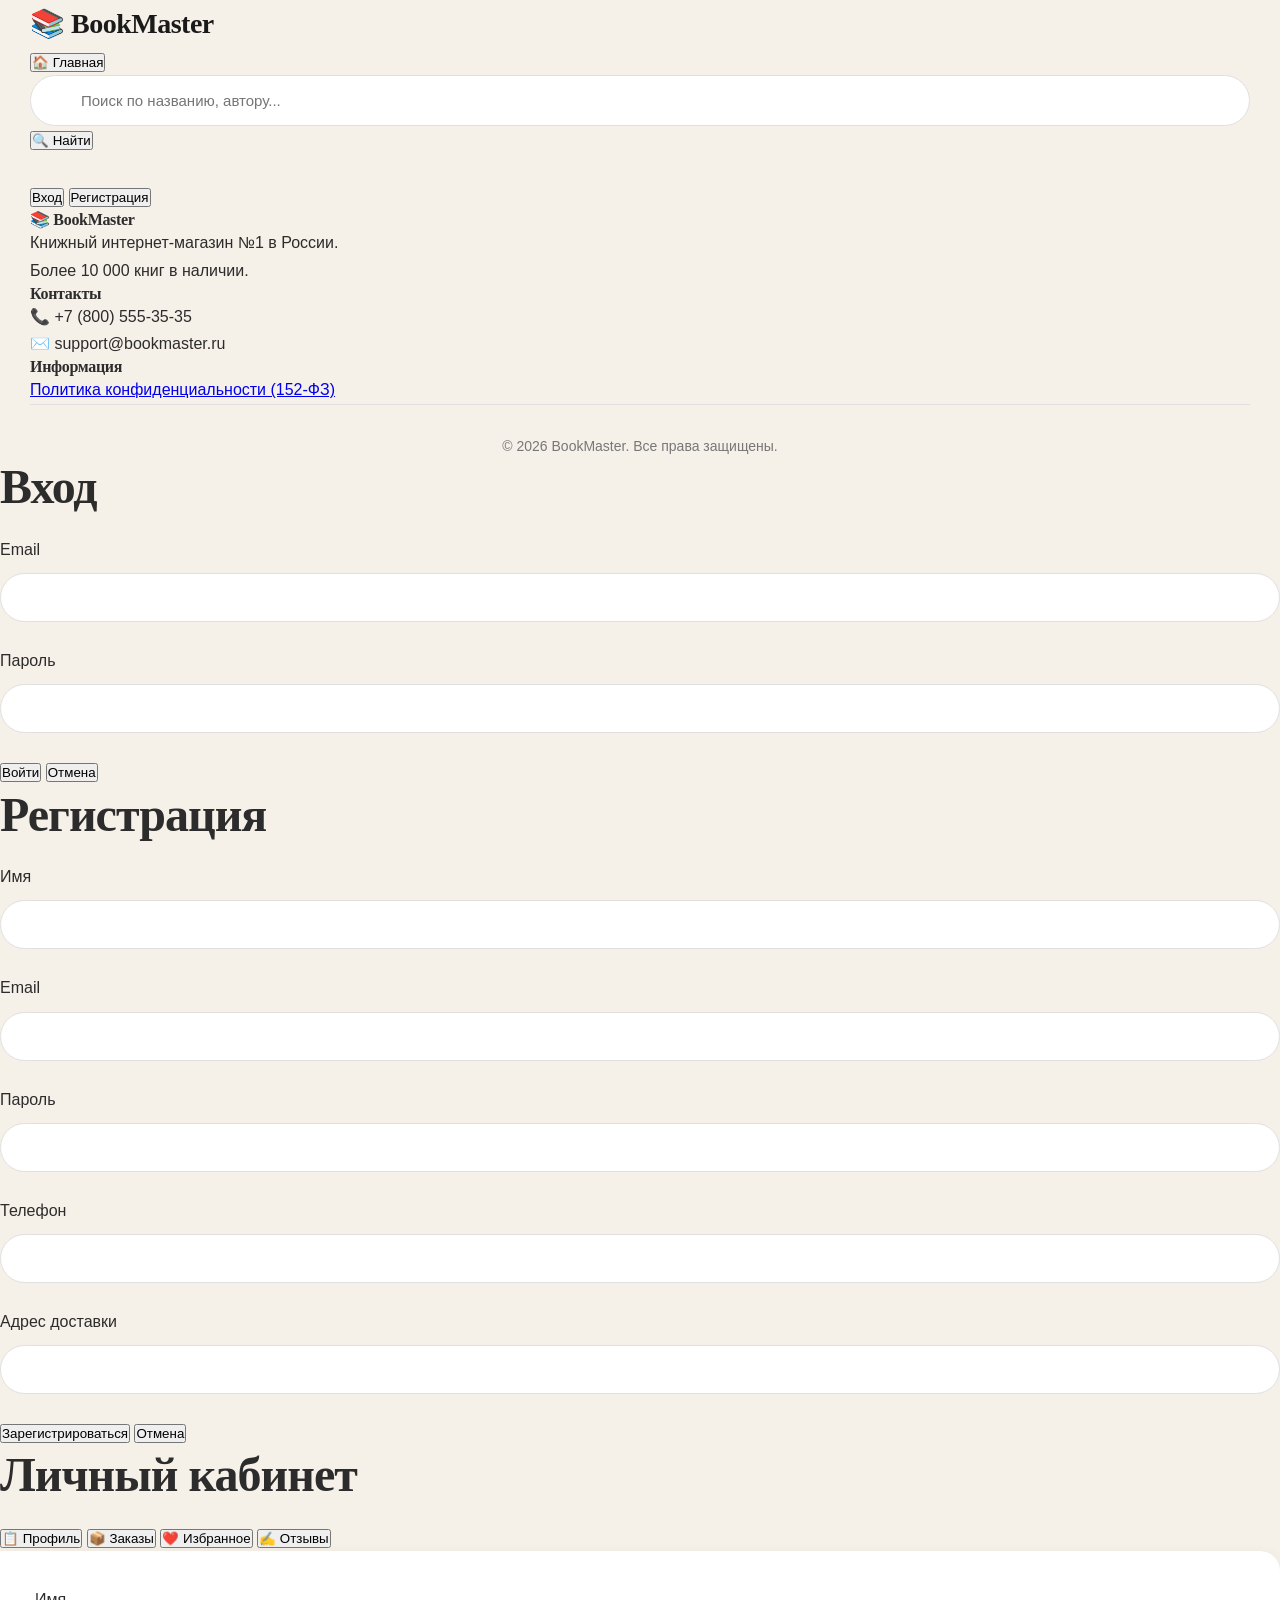
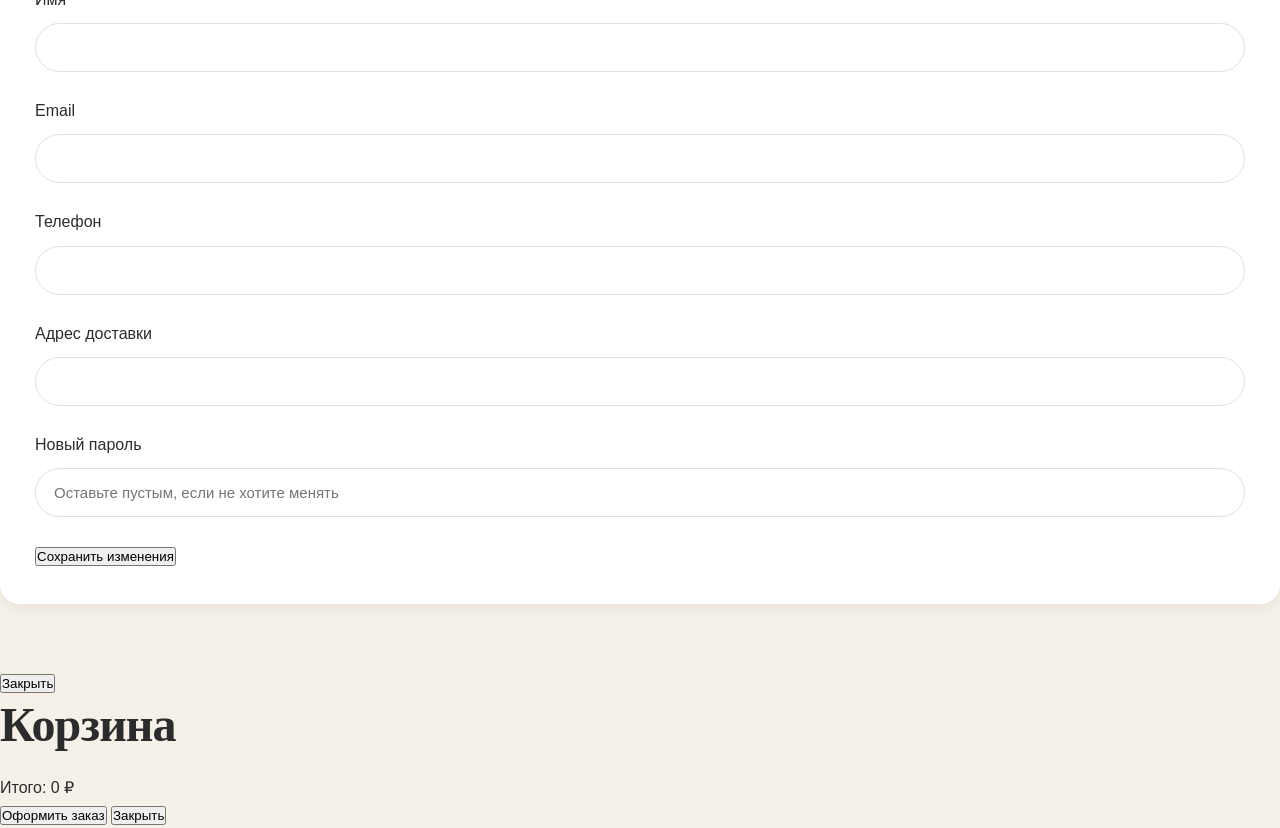
<file: Книжный сайт.html>
<!DOCTYPE html>
<html lang="ru">
<head>
    <meta charset="UTF-8">
    <meta name="viewport" content="width=device-width, initial-scale=1.0, user-scalable=yes">
    <title>BookMaster — Книжный интернет-магазин</title>
    <link rel="stylesheet" href="style.css">
</head>
<body>
<header>
    <div class="container header-flex">
        <div class="logo" onclick="showMainPage()">📚 BookMaster</div>
        <div class="nav-links">
            <button class="nav-btn" onclick="showMainPage()">🏠 Главная</button>
        </div>
        <div class="search-bar">
            <input type="text" id="searchInput" placeholder="Поиск по названию, автору...">
            <button id="searchBtn">🔍 Найти</button>
        </div>
        <div class="user-controls">
            <div id="authButtons">
                <button class="login-btn" onclick="openLoginModal()">Вход</button>
                <button class="register-btn" onclick="openRegisterModal()">Регистрация</button>
            </div>
            <div id="userPanel" style="display:none;">
                <button class="profile-btn" onclick="openProfileModal()">👤 <span id="userNameDisplay"></span></button>
                <button class="cart-icon" id="openCartBtn">🛒 <span id="cartCount">0</span></button>
                <button onclick="logout()" style="background:#888;">🚪</button>
            </div>
        </div>
    </div>
</header>

<main id="mainContent"></main>

<footer>
    <div class="container">
        <div class="footer-grid">
            <div class="footer-col">
                <h4>📚 BookMaster</h4>
                <p>Книжный интернет-магазин №1 в России.<br>Более 10 000 книг в наличии.</p>
            </div>
            <div class="footer-col">
                <h4>Контакты</h4>
                <p>📞 +7 (800) 555-35-35</p>
                <p>✉️ support@bookmaster.ru</p>
            </div>
            <div class="footer-col">
                <h4>Информация</h4>
                <p><a href="#">Политика конфиденциальности (152-ФЗ)</a></p>
            </div>
        </div>
        <div class="footer-bottom">
            <p>© 2026 BookMaster. Все права защищены.</p>
        </div>
    </div>
</footer>

<div id="loginModal" class="modal">
    <div class="modal-content">
        <h2>Вход</h2>
        <div class="form-group"><label>Email</label><input type="email" id="loginEmail"></div>
        <div class="form-group"><label>Пароль</label><input type="password" id="loginPassword"></div>
        <button onclick="login()">Войти</button>
        <button onclick="closeModal('loginModal')">Отмена</button>
    </div>
</div>

<div id="registerModal" class="modal">
    <div class="modal-content">
        <h2>Регистрация</h2>
        <div class="form-group"><label>Имя</label><input type="text" id="regName"></div>
        <div class="form-group"><label>Email</label><input type="email" id="regEmail"></div>
        <div class="form-group"><label>Пароль</label><input type="password" id="regPassword"></div>
        <div class="form-group"><label>Телефон</label><input type="tel" id="regPhone"></div>
        <div class="form-group"><label>Адрес доставки</label><input type="text" id="regAddress"></div>
        <button onclick="register()">Зарегистрироваться</button>
        <button onclick="closeModal('registerModal')">Отмена</button>
    </div>
</div>

<div id="profileModal" class="modal">
    <div class="modal-content">
        <h2>Личный кабинет</h2>
        <div class="profile-tabs">
            <button class="tab-btn active" onclick="showTab('profile')">📋 Профиль</button>
            <button class="tab-btn" onclick="showTab('orders')">📦 Заказы</button>
            <button class="tab-btn" onclick="showTab('favorites')">❤️ Избранное</button>
            <button class="tab-btn" onclick="showTab('reviews')">✍️ Отзывы</button>
        </div>
        
        <div id="profileTab" class="tab-content active">
            <div class="form-group"><label>Имя</label><input type="text" id="profileName"></div>
            <div class="form-group"><label>Email</label><input type="email" id="profileEmail"></div>
            <div class="form-group"><label>Телефон</label><input type="tel" id="profilePhone"></div>
            <div class="form-group"><label>Адрес доставки</label><input type="text" id="profileAddress"></div>
            <div class="form-group"><label>Новый пароль</label><input type="password" id="profilePassword" placeholder="Оставьте пустым, если не хотите менять"></div>
            <button onclick="saveProfile()">Сохранить изменения</button>
        </div>
        
        <div id="ordersTab" class="tab-content">
            <div id="ordersList">Загрузка...</div>
        </div>
        
        <div id="favoritesTab" class="tab-content">
            <div id="favoritesList" class="favorites-grid"></div>
        </div>
        
        <div id="reviewsTab" class="tab-content">
            <div id="reviewsList"></div>
        </div>
        
        <button onclick="closeModal('profileModal')" style="margin-top:20px;">Закрыть</button>
    </div>
</div>

<div id="cartModal" class="modal">
    <div class="modal-content">
        <h2>Корзина</h2>
        <div id="cartItemsList"></div>
        <div class="cart-total" id="cartTotalAmount">Итого: 0 ₽</div>
        <button id="checkoutBtn">Оформить заказ</button>
        <button onclick="closeModal('cartModal')">Закрыть</button>
    </div>
</div>

<script src="script.js"></script>
</body>
</html>
</file>
<file: style.css>
* {
    margin: 0;
    padding: 0;
    box-sizing: border-box;
}

:root {
    --primary: #1e5945;
    --primary-light: #2a7a5e;
    --primary-dark: #154030;
    --secondary: #2c2c2c;
    --accent: #c4a77d;
    --light: #faf9f7;
    --dark: #1a1a1a;
    --gray: #777777;
    --gray-light: #e8e8e8;
    --border: #e0e0e0;
    --shadow-sm: 0 2px 10px rgba(0, 0, 0, 0.03);
    --shadow: 0 10px 30px rgba(0, 0, 0, 0.05);
    --shadow-lg: 0 20px 50px rgba(0, 0, 0, 0.08);
    --radius-sm: 12px;
    --radius: 20px;
    --radius-lg: 30px;
    --radius-xl: 40px;
}

body {
    font-family: 'Raleway', sans-serif;
    line-height: 1.7;
    color: var(--secondary);
    background: #f5f0e8;
    min-height: 100vh;
    display: flex;
    flex-direction: column;
    font-weight: 400;
}

h1, h2, h3, h4 {
    font-family: 'Cormorant Garamond', serif;
    font-weight: 600;
    letter-spacing: -0.02em;
    line-height: 1.2;
}

h1 {
    font-size: 72px;
    font-weight: 700;
}

h2 {
    font-size: 48px;
    margin-bottom: 20px;
}

h3 {
    font-size: 24px;
    font-weight: 600;
}

.container {
    max-width: 1280px;
    margin: 0 auto;
    padding: 0 30px;
}

/* Шапка */
.header {
    background: rgba(255, 255, 255, 0.95);
    backdrop-filter: blur(10px);
    padding: 18px 0;
    position: sticky;
    top: 0;
    z-index: 100;
    border-bottom: 1px solid rgba(0, 0, 0, 0.03);
}

.header .container {
    display: flex;
    justify-content: space-between;
    align-items: center;
}

.logo {
    font-family: 'Cormorant Garamond', serif;
    font-size: 28px;
    font-weight: 600;
    color: var(--dark);
    text-decoration: none;
    letter-spacing: -0.5px;
}

.logo span {
    color: var(--primary);
    font-weight: 700;
}

.nav {
    display: flex;
    gap: 5px;
    align-items: center;
}

.nav a {
    text-decoration: none;
    color: var(--secondary);
    font-weight: 400;
    padding: 10px 18px;
    border-radius: 40px;
    transition: all 0.2s;
    font-size: 15px;
}

.nav a:hover {
    background: var(--gray-light);
}

.nav a.active {
    background: var(--primary);
    color: white;
}

.logout-btn {
    background: transparent;
    border: 1px solid #dc2626;
    color: #dc2626;
    padding: 8px 18px;
    border-radius: 40px;
    cursor: pointer;
    font-weight: 500;
    font-size: 14px;
    transition: all 0.2s;
    margin-left: 10px;
}

.logout-btn:hover {
    background: #dc2626;
    color: white;
}

/* Hero-секция */
.hero-salon {
    padding: 60px 0;
    background: #f5f0e8;
}

.hero-salon-card {
    display: grid;
    grid-template-columns: 1fr 1fr;
    gap: 60px;
    align-items: center;
    background: #dde5d0;
    border-radius: var(--radius-xl);
    padding: 50px 50px 50px 60px;
    box-shadow: var(--shadow);
}
.hero-salon-content h1 {
    font-family: 'Cormorant Garamond', serif;
    font-size: 52px;
    font-weight: 600;
    line-height: 1.2;
    color: var(--dark);
    margin-bottom: 25px;
    letter-spacing: -0.5px;
}

.hero-salon-content p {
    font-size: 17px;
    color: var(--gray);
    margin-bottom: 35px;
    line-height: 1.7;
    max-width: 450px;
}

.hero-salon-buttons {
    display: flex;
    gap: 15px;
}

.hero-salon-image {
    border-radius: var(--radius-lg);
    overflow: hidden;
    height: 400px;
}

.hero-salon-image img {
    width: 100%;
    height: 100%;
    object-fit: cover;
    display: block;
}

/* Кнопки */
.btn {
    display: inline-flex;
    align-items: center;
    gap: 10px;
    padding: 16px 36px;
    border-radius: 50px;
    text-decoration: none;
    font-weight: 500;
    transition: all 0.3s;
    font-size: 16px;
    border: none;
    cursor: pointer;
}

.btn-light {
    background: white;
    color: var(--dark);
    box-shadow: var(--shadow);
}

.btn-light:hover {
    transform: translateY(-3px);
    box-shadow: var(--shadow-lg);
}

.btn-outline-dark {
    background: transparent;
    color: var(--dark);
    border: 1.5px solid var(--dark);
}

.btn-outline-dark:hover {
    background: var(--dark);
    color: white;
}

.btn-primary {
    background: var(--primary);
    color: white;
    border-radius: 50px;
}

.btn-primary:hover {
    background: var(--primary-dark);
    transform: translateY(-3px);
}

.btn-secondary {
    background: transparent;
    color: var(--primary);
    border: 1.5px solid var(--primary);
    border-radius: 50px;
}

.btn-secondary:hover {
    background: var(--primary);
    color: white;
}

.btn-danger {
    background: transparent;
    border: 1px solid #dc2626;
    color: #dc2626;
    border-radius: 50px;
}

.btn-danger:hover {
    background: #dc2626;
    color: white;
}

.btn-sm {
    padding: 10px 20px;
    font-size: 14px;
}

/* Секции */
section {
    padding: 100px 0;
}

.section-header {
    text-align: center;
    margin-bottom: 60px;
}

.section-tag {
    display: inline-block;
    padding: 6px 20px;
    background: rgba(30, 89, 69, 0.08);
    color: var(--primary);
    border-radius: 50px;
    font-size: 13px;
    font-weight: 500;
    text-transform: uppercase;
    letter-spacing: 2px;
    margin-bottom: 20px;
}

.section-header p {
    color: var(--gray);
    font-size: 18px;
    max-width: 500px;
    margin: 20px auto 0;
}

/* Преимущества */
.features-grid-new {
    display: grid;
    grid-template-columns: repeat(4, 1fr);
    gap: 30px;
}

.feature-item {
    text-align: center;
    padding: 40px 25px;
    background: white;
    border-radius: var(--radius-lg);
    box-shadow: var(--shadow);
    transition: all 0.3s;
}

.feature-item:hover {
    transform: translateY(-5px);
    box-shadow: var(--shadow-lg);
}

.feature-icon-new {
    width: 80px;
    height: 80px;
    margin: 0 auto 25px;
    background: linear-gradient(135deg, var(--primary-light), var(--primary));
    border-radius: 30px;
    display: flex;
    align-items: center;
    justify-content: center;
    color: white;
    font-size: 32px;
}

.feature-item h3 {
    margin-bottom: 15px;
}

.feature-item p {
    color: var(--gray);
    line-height: 1.6;
}

/* Челленджи на главной */
.challenges-grid-new {
    display: grid;
    grid-template-columns: repeat(3, 1fr);
    gap: 30px;
    margin-bottom: 50px;
}

.challenge-card-new {
    background: white;
    border-radius: var(--radius-lg);
    overflow: hidden;
    box-shadow: var(--shadow);
    transition: all 0.3s;
}

.challenge-card-new:hover {
    transform: translateY(-5px);
    box-shadow: var(--shadow-lg);
}

.challenge-image {
    height: 200px;
    background-size: cover;
    background-position: center;
}

.challenge-content {
    padding: 25px;
}

.challenge-tag {
    display: inline-block;
    padding: 4px 14px;
    background: rgba(30, 89, 69, 0.08);
    color: var(--primary);
    border-radius: 50px;
    font-size: 12px;
    font-weight: 500;
    margin-bottom: 15px;
}

.challenge-content h3 {
    margin-bottom: 10px;
}

.challenge-content p {
    color: var(--gray);
    margin-bottom: 20px;
    font-size: 14px;
}

.challenge-meta {
    display: flex;
    gap: 20px;
    color: var(--gray);
    font-size: 13px;
}

.section-footer {
    text-align: center;
}

/* Подвал */
.footer-new {
    background: white;
    padding: 60px 0 30px;
    border-top: 1px solid var(--border);
}

.footer-content {
    display: flex;
    justify-content: space-between;
    align-items: center;
    margin-bottom: 40px;
}

.footer-brand p {
    color: var(--gray);
    margin-top: 10px;
}

.footer-logo {
    font-family: 'Cormorant Garamond', serif;
    font-size: 28px;
    font-weight: 600;
    color: var(--dark);
    text-decoration: none;
}

.footer-logo span {
    color: var(--primary);
}

.footer-links {
    display: flex;
    gap: 40px;
}

.footer-links a {
    color: var(--secondary);
    text-decoration: none;
    transition: color 0.2s;
}

.footer-links a:hover {
    color: var(--primary);
}

.footer-social {
    display: flex;
    gap: 20px;
}

.footer-social a {
    width: 45px;
    height: 45px;
    background: var(--light);
    border-radius: 50%;
    display: flex;
    align-items: center;
    justify-content: center;
    color: var(--dark);
    text-decoration: none;
    transition: all 0.2s;
}

.footer-social a:hover {
    background: var(--primary);
    color: white;
}

.footer-bottom {
    text-align: center;
    padding-top: 30px;
    border-top: 1px solid var(--border);
    color: var(--gray);
    font-size: 14px;
}

/* Формы */
.form-container {
    max-width: 500px;
    margin: 60px auto;
    background: white;
    padding: 50px 40px;
    border-radius: var(--radius-lg);
    box-shadow: var(--shadow);
}

.form-container h2 {
    text-align: center;
    margin-bottom: 40px;
}

.form-group {
    margin-bottom: 25px;
}

.form-group label {
    display: block;
    margin-bottom: 10px;
    font-weight: 500;
    color: var(--secondary);
}

.form-group input {
    width: 100%;
    padding: 15px 18px;
    border: 1.5px solid var(--border);
    border-radius: 40px;
    font-size: 15px;
    transition: all 0.2s;
    background: white;
}

.form-group input:focus {
    outline: none;
    border-color: var(--primary);
    box-shadow: 0 0 0 4px rgba(30, 89, 69, 0.08);
}

.form-footer {
    text-align: center;
    margin-top: 30px;
}

.form-footer a {
    color: var(--primary);
    text-decoration: none;
    font-weight: 500;
}

.error-message {
    background: #fee;
    color: #dc2626;
    padding: 15px;
    border-radius: 40px;
    margin-bottom: 25px;
    text-align: center;
    font-size: 14px;
}

.success-message {
    background: #e8f5e9;
    color: var(--primary);
    padding: 15px;
    border-radius: 40px;
    margin-bottom: 25px;
    text-align: center;
    font-size: 14px;
}

/* Страница челленджей */
.challenges-page {
    padding: 60px 0;
    max-width: 100%;
}

.filter-bar-new {
    display: flex;
    justify-content: center;
    gap: 10px;
    margin-bottom: 50px;
}

.filter-btn-new {
    padding: 12px 28px;
    background: white;
    border: none;
    border-radius: 50px;
    cursor: pointer;
    font-weight: 500;
    color: var(--gray);
    font-size: 15px;
    box-shadow: var(--shadow-sm);
    transition: all 0.2s;
}

.filter-btn-new:hover {
    background: var(--light);
    transform: translateY(-2px);
}

.filter-btn-new.active {
    background: var(--primary);
    color: white;
    box-shadow: var(--shadow);
}

.challenges-grid-full {
    display: grid;
    grid-template-columns: repeat(auto-fill, minmax(320px, 1fr));
    gap: 25px;
    max-width: 100%;
}

.challenge-card-full {
    background: white;
    border-radius: var(--radius-lg);
    overflow: hidden;
    box-shadow: var(--shadow);
    transition: all 0.3s;
}

.challenge-card-full:hover {
    transform: translateY(-5px);
    box-shadow: var(--shadow-lg);
}

.challenge-card-image {
    height: 200px;
    background-size: cover;
    background-position: center;
    position: relative;
}

.challenge-status-badge {
    position: absolute;
    top: 15px;
    right: 15px;
    padding: 6px 16px;
    border-radius: 50px;
    font-size: 12px;
    font-weight: 500;
    background: white;
    color: var(--dark);
    box-shadow: var(--shadow);
}

.challenge-status-badge.finished {
    background: var(--gray);
    color: white;
}

.challenge-card-content {
    padding: 25px;
}

.challenge-duration-badge {
    display: inline-block;
    padding: 4px 14px;
    background: rgba(30, 89, 69, 0.08);
    color: var(--primary);
    border-radius: 50px;
    font-size: 12px;
    font-weight: 500;
    margin-bottom: 15px;
}

.challenge-card-content h3 {
    font-size: 22px;
    margin-bottom: 10px;
}

.challenge-card-content p {
    color: var(--gray);
    margin-bottom: 15px;
    font-size: 14px;
    line-height: 1.6;
}

.challenge-card-meta {
    margin-bottom: 20px;
    color: var(--gray);
    font-size: 13px;
}

.challenge-card-meta i {
    margin-right: 5px;
    color: var(--primary);
}

/* Страница конкретного челленджа */
.challenge-detail-new {
    max-width: 800px;
    margin: 60px auto;
    background: white;
    border-radius: var(--radius-lg);
    padding: 40px;
    box-shadow: var(--shadow);
}

.back-link {
    display: inline-block;
    margin-bottom: 20px;
    color: var(--gray);
    text-decoration: none;
    font-size: 14px;
}

.back-link i {
    margin-right: 8px;
}

.back-link:hover {
    color: var(--primary);
}

.challenge-hero-image {
    width: 100%;
    height: 250px;
    background-size: cover;
    background-position: center;
    border-radius: var(--radius);
    margin-bottom: 30px;
}

.challenge-header {
    margin-bottom: 30px;
}

.challenge-header h2 {
    font-size: 42px;
    margin: 10px 0;
}

.challenge-rules-new {
    background: var(--light);
    padding: 25px;
    border-radius: var(--radius);
    margin: 25px 0;
}

.challenge-rules-new h3 {
    margin-bottom: 15px;
}

.challenge-rules-new h3 i {
    color: var(--primary);
    margin-right: 10px;
}

.challenge-meta-new {
    display: flex;
    gap: 20px;
    margin-bottom: 30px;
    align-items: center;
}

.progress-stats-new {
    display: grid;
    grid-template-columns: repeat(3, 1fr);
    gap: 20px;
    margin-bottom: 25px;
}

.progress-stat {
    text-align: center;
}

.progress-stat-value {
    font-family: 'Cormorant Garamond', serif;
    font-size: 42px;
    font-weight: 700;
    color: var(--primary);
}

.progress-stat-label {
    color: var(--gray);
    text-transform: uppercase;
    letter-spacing: 1px;
    font-size: 12px;
}

.progress-bar-new {
    height: 8px;
    background: var(--gray-light);
    border-radius: 20px;
    overflow: hidden;
    margin-bottom: 35px;
}

.progress-fill-new {
    height: 100%;
    background: var(--primary);
    border-radius: 20px;
}

.calendar-section-new {
    margin: 35px 0;
}

.calendar-section-new h3 {
    margin-bottom: 20px;
}

.calendar-section-new h3 i {
    color: var(--primary);
    margin-right: 10px;
}

.calendar-grid-new {
    display: grid;
    grid-template-columns: repeat(7, 1fr);
    gap: 8px;
    max-width: 450px;
    margin: 0 auto;
}

.calendar-day-new {
    aspect-ratio: 1;
    display: flex;
    align-items: center;
    justify-content: center;
    background: var(--light);
    border-radius: var(--radius-sm);
    font-weight: 500;
    cursor: pointer;
    transition: all 0.2s;
}

.calendar-day-new:hover {
    background: var(--gray-light);
}

.calendar-day-new.completed {
    background: var(--primary);
    color: white;
}

.calendar-day-new.missed {
    background: #fee2e2;
    color: #dc2626;
}

.calendar-day-new.today {
    border: 3px solid var(--primary);
}

.calendar-hint {
    text-align: center;
    margin-top: 20px;
    color: var(--gray);
    font-size: 13px;
}

.challenge-actions-new {
    display: flex;
    gap: 15px;
    margin: 30px 0;
}

.challenge-info-new {
    margin-top: 30px;
    padding-top: 30px;
    border-top: 1px solid var(--border);
    color: var(--gray);
}

.challenge-info-new p {
    margin-bottom: 10px;
}

.challenge-info-new i {
    width: 20px;
    color: var(--primary);
}

/* Профиль */
.profile-header {
    display: flex;
    align-items: center;
    gap: 40px;
    margin-bottom: 40px;
    padding: 40px;
    background: white;
    border-radius: var(--radius-lg);
    box-shadow: var(--shadow);
}

.profile-avatar {
    width: 120px;
    height: 120px;
    background: var(--primary);
    display: flex;
    align-items: center;
    justify-content: center;
    font-size: 56px;
    color: white;
    font-weight: 700;
    font-family: 'Cormorant Garamond', serif;
    border-radius: 50%;
}

.profile-info h2 {
    margin-bottom: 10px;
    text-align: left;
}

.profile-info p {
    color: var(--gray);
}

.user-role {
    margin-top: 8px;
    font-weight: 500;
    color: var(--primary);
}

.profile-stats {
    display: grid;
    grid-template-columns: repeat(4, 1fr);
    gap: 20px;
    margin-bottom: 40px;
}

.stat-card {
    background: white;
    padding: 25px;
    border-radius: var(--radius);
    box-shadow: var(--shadow);
    text-align: center;
}

.stat-value {
    font-family: 'Cormorant Garamond', serif;
    font-size: 40px;
    font-weight: 700;
    color: var(--primary);
}

.stat-label {
    color: var(--gray);
    text-transform: uppercase;
    letter-spacing: 1px;
    font-size: 12px;
    margin-top: 8px;
}

/* Вкладки профиля */
.tabs {
    display: flex;
    gap: 10px;
    margin-bottom: 0;
    background: white;
    padding: 10px 10px 0 10px;
    border-radius: var(--radius) var(--radius) 0 0;
}

.tab {
    padding: 14px 28px;
    background: none;
    border: none;
    cursor: pointer;
    font-weight: 500;
    color: var(--gray);
    font-size: 15px;
    border-radius: 40px 40px 0 0;
    transition: all 0.2s;
}

.tab:hover {
    background: var(--light);
    color: var(--primary);
}

.tab.active {
    background: white;
    color: var(--primary);
    box-shadow: var(--shadow-sm);
}

.tab-content {
    display: none;
    background: white;
    padding: 35px;
    border-radius: 0 var(--radius) var(--radius) var(--radius);
    box-shadow: var(--shadow);
    margin-bottom: 50px;
}

.tab-content.active {
    display: block;
}

/* Список челленджей в профиле */
.challenges-list {
    display: flex;
    flex-direction: column;
    gap: 15px;
}

.challenge-item {
    display: flex;
    justify-content: space-between;
    align-items: center;
    padding: 18px 22px;
    background: var(--light);
    border-radius: var(--radius);
}

.challenge-item.completed {
    opacity: 0.7;
}

.challenge-info {
    display: flex;
    flex-direction: column;
    gap: 5px;
}

.challenge-progress {
    font-size: 14px;
    color: var(--gray);
}

.badge-completed {
    background: var(--primary);
    color: white;
    padding: 6px 14px;
    border-radius: 50px;
    font-size: 12px;
    font-weight: 500;
}

/* Форма замеров */
.measurement-form {
    background: var(--light);
    padding: 25px;
    border-radius: var(--radius);
    margin-bottom: 35px;
}

.form-row {
    display: grid;
    grid-template-columns: repeat(4, 1fr);
    gap: 15px;
    margin-bottom: 20px;
}

/* Бейджи */
.badges-grid {
    display: grid;
    grid-template-columns: repeat(auto-fill, minmax(150px, 1fr));
    gap: 20px;
}

.badge-card {
    text-align: center;
    padding: 25px 15px;
    background: var(--light);
    border-radius: var(--radius);
    transition: transform 0.2s;
}

.badge-card:hover {
    transform: translateY(-3px);
}

.badge-icon {
    font-size: 48px;
    margin-bottom: 12px;
}

.badge-name {
    font-weight: 600;
    margin-bottom: 5px;
}

.badge-desc {
    font-size: 12px;
    color: var(--gray);
    margin-bottom: 8px;
}

.badge-date {
    font-size: 11px;
    color: #999;
}

/* Таблица */
.table-container {
    overflow-x: auto;
}

table {
    width: 100%;
    border-collapse: collapse;
}

th, td {
    padding: 14px;
    text-align: left;
    border-bottom: 1px solid var(--border);
}

th {
    background: var(--light);
    font-weight: 600;
    color: var(--secondary);
    font-size: 13px;
    text-transform: uppercase;
    letter-spacing: 0.5px;
}

/* Фото прогресса */
.photos-section-compact {
    background: white;
    border-radius: var(--radius-lg);
    padding: 30px;
    margin-bottom: 35px;
    box-shadow: var(--shadow);
}

.photos-section-compact h3 {
    margin-bottom: 25px;
}

.parts-tabs {
    display: flex;
    gap: 10px;
    margin-bottom: 30px;
    flex-wrap: wrap;
    justify-content: center;
}

.part-tab {
    padding: 10px 22px;
    background: var(--light);
    border: none;
    border-radius: 50px;
    cursor: pointer;
    font-weight: 500;
    color: var(--gray);
    transition: all 0.2s;
}

.part-tab:hover {
    background: var(--gray-light);
}

.part-tab.active {
    background: var(--primary);
    color: white;
}

.photos-compare {
    display: grid;
    grid-template-columns: 1fr 1fr;
    gap: 25px;
    max-width: 600px;
    margin: 0 auto;
}

.photo-box {
    text-align: center;
    background: var(--light);
    border-radius: var(--radius);
    padding: 25px 20px;
}

.photo-box-title {
    font-weight: 600;
    margin-bottom: 15px;
    color: var(--secondary);
}

.photo-box-preview {
    width: 100%;
    max-width: 180px;
    aspect-ratio: 1;
    border: 2px dashed var(--border);
    border-radius: var(--radius);
    display: flex;
    align-items: center;
    justify-content: center;
    cursor: pointer;
    overflow: hidden;
    background: white;
    margin: 0 auto 12px;
}

.photo-box-preview img {
    width: 100%;
    height: 100%;
    object-fit: cover;
}

.photo-box-preview span {
    font-size: 40px;
    color: #bbb;
}

.photo-date {
    font-size: 12px;
    color: var(--gray);
    margin-bottom: 15px;
}

.photo-actions {
    display: flex;
    gap: 10px;
    justify-content: center;
}

.btn-small {
    padding: 8px 18px;
    background: var(--primary);
    color: white;
    border: none;
    border-radius: 50px;
    cursor: pointer;
    font-size: 13px;
    font-weight: 500;
}

.btn-small:hover {
    background: var(--primary-dark);
}

.btn-small-delete {
    padding: 8px 16px;
    background: transparent;
    border: 1px solid #dc2626;
    color: #dc2626;
    border-radius: 50px;
    cursor: pointer;
    font-size: 13px;
}

.btn-small-delete:hover {
    background: #dc2626;
    color: white;
}

.btn-icon {
    background: none;
    border: none;
    cursor: pointer;
    font-size: 18px;
    color: var(--gray);
    transition: color 0.2s;
}

.btn-icon:hover {
    color: #dc2626;
}

/* Админ-панель */
.admin-header {
    margin-bottom: 40px;
}

.admin-header h2 {
    font-size: 42px;
    margin-bottom: 10px;
}

.admin-header p {
    color: var(--gray);
    font-size: 18px;
}

.admin-stats-new {
    display: grid;
    grid-template-columns: repeat(5, 1fr);
    gap: 20px;
    margin-bottom: 50px;
}

.admin-stat-card {
    background: white;
    padding: 30px 20px;
    border-radius: var(--radius-lg);
    box-shadow: var(--shadow);
    text-align: center;
    transition: transform 0.3s;
}

.admin-stat-card:hover {
    transform: translateY(-5px);
    box-shadow: var(--shadow-lg);
}

.admin-stat-icon {
    font-size: 32px;
    color: var(--primary);
    margin-bottom: 15px;
}

.admin-stat-value {
    font-family: 'Cormorant Garamond', serif;
    font-size: 48px;
    font-weight: 700;
    color: var(--dark);
    line-height: 1.2;
}

.admin-stat-label {
    color: var(--gray);
    font-size: 14px;
    text-transform: uppercase;
    letter-spacing: 1px;
}

.admin-tabs-new {
    display: flex;
    gap: 15px;
    margin-bottom: 30px;
}

.admin-tab-new {
    padding: 14px 30px;
    background: white;
    border: none;
    border-radius: 50px;
    cursor: pointer;
    font-weight: 500;
    color: var(--gray);
    font-size: 16px;
    box-shadow: var(--shadow-sm);
    transition: all 0.2s;
}

.admin-tab-new i {
    margin-right: 8px;
}

.admin-tab-new:hover {
    background: var(--light);
}

.admin-tab-new.active {
    background: var(--primary);
    color: white;
    box-shadow: var(--shadow);
}

.admin-tab-content-new {
    display: none;
}

.admin-tab-content-new.active {
    display: block;
}

.admin-section-new {
    background: white;
    border-radius: var(--radius-lg);
    padding: 35px;
    margin-bottom: 30px;
    box-shadow: var(--shadow);
}

.admin-section-new h3 {
    margin-bottom: 25px;
    font-size: 24px;
}

.admin-section-new h3 i {
    color: var(--primary);
    margin-right: 10px;
}

.form-row-new {
    display: grid;
    grid-template-columns: 1fr 1fr;
    gap: 20px;
}

.admin-challenges-list-new {
    display: flex;
    flex-direction: column;
    gap: 20px;
}

.admin-challenge-item {
    background: var(--light);
    border-radius: var(--radius);
    padding: 25px;
    transition: all 0.2s;
}

.admin-challenge-item:hover {
    background: white;
    box-shadow: var(--shadow);
}

.view-mode {
    display: flex;
    gap: 25px;
}

.admin-challenge-preview {
    width: 120px;
    height: 120px;
    border-radius: var(--radius);
    overflow: hidden;
    flex-shrink: 0;
}

.admin-challenge-img {
    width: 100%;
    height: 100%;
    object-fit: cover;
}

.admin-challenge-placeholder {
    width: 100%;
    height: 100%;
    background: linear-gradient(135deg, var(--primary-light), var(--primary));
    display: flex;
    align-items: center;
    justify-content: center;
    color: white;
    font-size: 40px;
}

.admin-challenge-info {
    flex: 1;
}

.admin-challenge-header {
    display: flex;
    align-items: center;
    gap: 15px;
    margin-bottom: 10px;
    flex-wrap: wrap;
}

.admin-challenge-header h4 {
    font-family: 'Raleway', sans-serif;
    font-weight: 600;
    font-size: 18px;
}

.admin-status-badge {
    display: inline-block;
    padding: 4px 14px;
    border-radius: 50px;
    font-size: 12px;
    font-weight: 500;
}

.admin-status-badge.active {
    background: rgba(30, 89, 69, 0.1);
    color: var(--primary);
}

.admin-status-badge.finished {
    background: #eee;
    color: var(--gray);
}

.admin-challenge-desc {
    margin: 10px 0;
    color: var(--gray);
}

.admin-challenge-meta {
    display: flex;
    gap: 20px;
    margin: 15px 0;
    font-size: 13px;
    color: var(--gray);
}

.admin-challenge-actions {
    display: flex;
    gap: 10px;
    flex-wrap: wrap;
    margin-top: 20px;
}

.edit-mode {
    margin-top: 20px;
    padding-top: 20px;
    border-top: 1px solid var(--border);
}

.edit-mode h4 {
    margin-bottom: 20px;
    font-family: 'Raleway', sans-serif;
    font-weight: 500;
}

.admin-section-new textarea {
    width: 100%;
    padding: 14px 18px;
    border: 1.5px solid var(--border);
    border-radius: 20px;
    font-family: inherit;
    font-size: 15px;
    resize: vertical;
}

.admin-section-new textarea:focus {
    outline: none;
    border-color: var(--primary);
}

.admin-section-new small {
    color: var(--gray);
    font-size: 12px;
    margin-top: 5px;
    display: block;
}

.table-container-new {
    overflow-x: auto;
}

.admin-table {
    width: 100%;
    border-collapse: collapse;
}

.admin-table th,
.admin-table td {
    padding: 16px;
    text-align: left;
    border-bottom: 1px solid var(--border);
}

.admin-table th {
    font-weight: 600;
    color: var(--gray);
    text-transform: uppercase;
    letter-spacing: 1px;
    font-size: 12px;
}

.admin-table td i {
    color: var(--primary);
    margin-right: 8px;
}

.role-badge {
    display: inline-block;
    padding: 4px 12px;
    border-radius: 50px;
    font-size: 12px;
    font-weight: 500;
}

.role-badge.admin {
    background: rgba(30, 89, 69, 0.1);
    color: var(--primary);
}

.role-badge.user {
    background: #eee;
    color: var(--gray);
}

/* Пустые сообщения */
.empty-message {
    text-align: center;
    padding: 60px;
    color: var(--gray);
    background: white;
    border-radius: var(--radius-lg);
    box-shadow: var(--shadow);
}

.empty-message i {
    font-size: 48px;
    color: var(--gray-light);
    margin-bottom: 20px;
}

.empty-message a {
    color: var(--primary);
    text-decoration: none;
    font-weight: 500;
}

.no-challenges {
    text-align: center;
    padding: 60px;
    color: var(--gray);
}

/* Адаптив */
@media (max-width: 1024px) {
    .features-grid-new {
        grid-template-columns: repeat(2, 1fr);
    }
    
    .challenges-grid-new {
        grid-template-columns: repeat(2, 1fr);
    }
    
    .admin-stats-new {
        grid-template-columns: repeat(3, 1fr);
    }
}

@media (max-width: 900px) {
    .hero-salon-card {
        grid-template-columns: 1fr;
        gap: 40px;
        padding: 40px 30px;
    }
    
    .hero-salon-content h1 {
        font-size: 42px;
    }
    
    .hero-salon-image {
        height: 300px;
    }
}

@media (max-width: 768px) {
    h1 {
        font-size: 48px;
    }
    
    h2 {
        font-size: 36px;
    }
    
    .container {
        padding: 0 20px;
    }
    
    .header .container {
        flex-direction: column;
        gap: 15px;
    }
    
    .nav {
        flex-wrap: wrap;
        justify-content: center;
    }
    
    .features-grid-new,
    .challenges-grid-new,
    .challenges-grid-full {
        grid-template-columns: 1fr;
    }
    
    .profile-header {
        flex-direction: column;
        text-align: center;
    }
    
    .profile-info h2 {
        text-align: center;
    }
    
    .profile-stats,
    .progress-stats-new,
    .admin-stats-new {
        grid-template-columns: repeat(2, 1fr);
    }
    
    .form-row,
    .form-row-new {
        grid-template-columns: 1fr;
    }
    
    .tabs,
    .admin-tabs-new {
        flex-direction: column;
    }
    
    .tab,
    .admin-tab-new {
        text-align: center;
        border-radius: 40px;
    }
    
    .tab-content {
        border-radius: var(--radius);
    }
    
    .photos-compare {
        grid-template-columns: 1fr;
    }
    
    .view-mode {
        flex-direction: column;
    }
    
    .admin-challenge-preview {
        width: 100%;
        height: 180px;
    }
    
    .footer-content {
        flex-direction: column;
        gap: 30px;
        text-align: center;
    }
    
    .footer-links {
        flex-wrap: wrap;
        justify-content: center;
    }
    
    .hero-salon-buttons {
        flex-direction: column;
    }
    
    .hero-salon-buttons .btn {
        text-align: center;
        justify-content: center;
    }
}

@media (max-width: 480px) {
    h1 {
        font-size: 36px;
    }
    
    h2 {
        font-size: 28px;
    }
    
    .hero-salon-content h1 {
        font-size: 36px;
    }
    
    .profile-stats,
    .progress-stats-new,
    .admin-stats-new {
        grid-template-columns: 1fr;
    }
    
    .form-container {
        padding: 30px 20px;
        margin: 30px 15px;
    }
    
    .challenge-detail-new {
        padding: 25px 20px;
        margin: 30px 15px;
    }
    
    .calendar-grid-new {
        gap: 5px;
    }
    
    .calendar-day-new {
        font-size: 12px;
    }
}

/* Утилиты */
.text-center {
    text-align: center;
}

.mt-20 {
    margin-top: 20px;
}

.mb-20 {
    margin-bottom: 20px;
}

.hidden {
    display: none !important;
}
/* Рейтинг */
.rating-page {
    padding: 60px 0;
}

.top-three {
    display: flex;
    justify-content: center;
    align-items: flex-end;
    gap: 30px;
    margin-bottom: 60px;
}

.top-card {
    text-align: center;
    padding: 30px 20px;
    background: white;
    border-radius: var(--radius-lg);
    box-shadow: var(--shadow);
    width: 180px;
}

.top-1 {
    transform: scale(1.1);
    background: linear-gradient(135deg, #fff9e6, #fff3cc);
    border: 2px solid #f5c542;
}

.top-2 {
    margin-bottom: 20px;
}

.top-3 {
    margin-bottom: 40px;
}

.top-medal {
    font-size: 40px;
    margin-bottom: 10px;
}

.top-avatar {
    width: 60px;
    height: 60px;
    background: var(--primary);
    border-radius: 50%;
    display: flex;
    align-items: center;
    justify-content: center;
    margin: 15px auto;
    color: white;
    font-size: 24px;
    font-weight: 600;
}

.top-1 .top-avatar {
    width: 70px;
    height: 70px;
    font-size: 28px;
}

.top-name {
    font-weight: 600;
    margin-bottom: 8px;
}

.top-score {
    font-size: 24px;
    font-weight: 700;
    color: var(--primary);
}

.rating-table-container {
    background: white;
    border-radius: var(--radius-lg);
    padding: 30px;
    box-shadow: var(--shadow);
    overflow-x: auto;
}

.rating-table {
    width: 100%;
    border-collapse: collapse;
}

.rating-table th {
    padding: 16px;
    text-align: left;
    border-bottom: 2px solid var(--border);
    color: var(--gray);
    font-weight: 600;
    text-transform: uppercase;
    letter-spacing: 1px;
    font-size: 12px;
}

.rating-table td {
    padding: 16px;
    border-bottom: 1px solid var(--border);
}

.rating-position {
    font-weight: 700;
    font-size: 18px;
    width: 60px;
}

.rating-user {
    display: flex;
    align-items: center;
    gap: 12px;
}

.rating-avatar {
    width: 36px;
    height: 36px;
    background: var(--primary);
    border-radius: 50%;
    display: flex;
    align-items: center;
    justify-content: center;
    color: white;
    font-weight: 600;
    font-size: 14px;
}

.current-user {
    background: rgba(30, 89, 69, 0.05);
    font-weight: 500;
}

.admin-badge {
    background: var(--primary);
    color: white;
    padding: 2px 10px;
    border-radius: 20px;
    font-size: 10px;
    font-weight: 600;
    margin-left: 8px;
}

.you-badge {
    background: var(--accent);
    color: white;
    padding: 2px 10px;
    border-radius: 20px;
    font-size: 10px;
    font-weight: 600;
    margin-left: 8px;
}

@media (max-width: 768px) {
    .top-three {
        flex-direction: column;
        align-items: center;
        gap: 15px;
    }
    
    .top-2, .top-3 {
        margin-bottom: 0;
    }
    
    .top-1 {
        transform: scale(1);
        order: -1;
    }
}
/* Две колонки: преимущества + рейтинг */
.features-with-rating {
    padding: 60px 0 20px;
}

.two-columns {
    display: grid;
    grid-template-columns: 1.2fr 0.9fr;
    gap: 30px;
    align-items: stretch;
}

.features-column {
    display: flex;
    align-items: stretch;
}

.features-column .features-grid-new {
    display: grid;
    grid-template-columns: repeat(2, 1fr);
    gap: 20px;
    width: 100%;
}

.rating-column {
    display: flex;
    align-items: stretch;
}

.top-rating-card-side {
    background: white;
    border-radius: var(--radius-lg);
    padding: 30px 25px;
    box-shadow: var(--shadow);
    width: 100%;
    display: flex;
    flex-direction: column;
}

.top-rating-card-side .top-rating-header {
    display: flex;
    justify-content: space-between;
    align-items: center;
    margin-bottom: 20px;
}

.top-rating-card-side .top-rating-header h3 {
    font-size: 20px;
    margin: 0;
}

.top-rating-card-side .top-rating-list {
    flex: 1;
    margin-bottom: 20px;
}

.top-rating-card-side .top-rating-item {
    display: flex;
    align-items: center;
    gap: 12px;
    padding: 10px 0;
    border-bottom: 1px solid var(--border);
}

.top-rating-card-side .top-rating-item:last-child {
    border-bottom: none;
}

.top-rating-card-side .rating-position {
    width: 28px;
    font-weight: 700;
    font-size: 14px;
    color: var(--gray);
}

.top-rating-card-side .rating-avatar-small {
    width: 32px;
    height: 32px;
    background: var(--primary);
    border-radius: 50%;
    display: flex;
    align-items: center;
    justify-content: center;
    color: white;
    font-weight: 600;
    font-size: 13px;
    flex-shrink: 0;
}

.top-rating-card-side .rating-name {
    flex: 1;
    font-weight: 500;
    font-size: 14px;
}

.top-rating-card-side .rating-value {
    color: var(--primary);
    font-weight: 600;
    font-size: 14px;
}

.top-rating-card-side .top-rating-footer {
    text-align: center;
    padding-top: 10px;
}

.top-rating-card-side .top-rating-footer .btn {
    width: 100%;
    justify-content: center;
    padding: 12px 20px;
    font-size: 14px;
}

/* Адаптив */
@media (max-width: 900px) {
    .two-columns {
        grid-template-columns: 1fr;
        gap: 30px;
    }
    
    .features-column .features-grid-new {
        grid-template-columns: repeat(2, 1fr);
    }
}

@media (max-width: 600px) {
    .features-column .features-grid-new {
        grid-template-columns: 1fr;
    }
}
/* Комментарии */
.comments-section {
    margin-top: 40px;
    padding-top: 30px;
    border-top: 1px solid var(--border);
}

.comments-section h3 {
    margin-bottom: 25px;
    font-size: 22px;
}

.comments-section h3 i {
    color: var(--primary);
    margin-right: 10px;
}

.comments-list {
    margin-bottom: 30px;
    max-height: 400px;
    overflow-y: auto;
}

.comment-item {
    display: flex;
    gap: 15px;
    padding: 15px 0;
    border-bottom: 1px solid var(--border);
}

.comment-item:last-child {
    border-bottom: none;
}

.comment-avatar {
    width: 40px;
    height: 40px;
    background: var(--primary);
    border-radius: 50%;
    display: flex;
    align-items: center;
    justify-content: center;
    color: white;
    font-weight: 600;
    font-size: 16px;
    flex-shrink: 0;
}

.comment-content {
    flex: 1;
}

.comment-header {
    display: flex;
    align-items: baseline;
    gap: 15px;
    margin-bottom: 8px;
}

.comment-author {
    font-weight: 600;
    color: var(--dark);
}

.comment-date {
    font-size: 12px;
    color: var(--gray);
}

.comment-text {
    color: var(--secondary);
    line-height: 1.5;
    word-break: break-word;
}

.comment-delete {
    background: none;
    border: none;
    color: var(--gray);
    cursor: pointer;
    padding: 5px;
    font-size: 14px;
    opacity: 0.5;
    transition: all 0.2s;
    flex-shrink: 0;
}

.comment-delete:hover {
    opacity: 1;
    color: var(--danger);
}

.comment-form {
    display: flex;
    flex-direction: column;
    gap: 15px;
}

.comment-form textarea {
    width: 100%;
    padding: 15px;
    border: 1.5px solid var(--border);
    border-radius: var(--radius);
    font-family: inherit;
    font-size: 14px;
    resize: vertical;
}

.comment-form textarea:focus {
    outline: none;
    border-color: var(--primary);
}

.comment-form .btn {
    align-self: flex-end;
}

.comment-login-hint {
    text-align: center;
    color: var(--gray);
    padding: 20px;
}

.comment-login-hint a {
    color: var(--primary);
    text-decoration: none;
    font-weight: 500;
}

.no-comments {
    text-align: center;
    color: var(--gray);
    padding: 30px;
    font-style: italic;
}
.comment-actions {
    display: flex;
    align-items: center;
    gap: 15px;
    margin-top: 10px;
}

.like-btn {
    background: none;
    border: none;
    color: var(--gray);
    cursor: pointer;
    font-size: 14px;
    display: flex;
    align-items: center;
    gap: 5px;
    padding: 5px 10px;
    border-radius: 20px;
    transition: all 0.2s;
}

.like-btn:hover {
    background: rgba(220, 38, 38, 0.05);
    color: #dc2626;
}

.like-btn.liked {
    color: #dc2626;
}

.like-btn.liked i {
    font-weight: 900;
}

.like-btn i {
    transition: all 0.2s;
}
/* Поиск */
.search-bar {
    width: 100%;
    margin: 0 auto 30px;
    position: relative;
}

.search-bar i {
    position: absolute;
    left: 18px;
    top: 50%;
    transform: translateY(-50%);
    color: var(--gray);
}

.search-bar input {
    width: 100%;
    padding: 16px 20px 16px 50px;
    border: 1.5px solid var(--border);
    border-radius: 50px;
    font-size: 15px;
    background: white;
    transition: all 0.2s;
}

.search-bar input:focus {
    outline: none;
    border-color: var(--primary);
    box-shadow: 0 0 0 4px rgba(30, 89, 69, 0.08);
}
/* Уведомления */
.notification-wrapper {
    position: relative;
    margin-left: 10px;
}

.notification-btn {
    background: none;
    border: none;
    font-size: 20px;
    color: var(--secondary);
    cursor: pointer;
    padding: 8px;
    border-radius: 50%;
    transition: all 0.2s;
    position: relative;
}

.notification-btn:hover {
    background: var(--light);
}

.notification-badge {
    position: absolute;
    top: 0;
    right: 0;
    background: var(--danger);
    color: white;
    font-size: 10px;
    font-weight: 600;
    width: 18px;
    height: 18px;
    border-radius: 50%;
    display: flex;
    align-items: center;
    justify-content: center;
}

.notification-dropdown {
    position: absolute;
    top: 100%;
    right: 0;
    width: 350px;
    background: white;
    border-radius: var(--radius-lg);
    box-shadow: var(--shadow-lg);
    margin-top: 10px;
    z-index: 1000;
    overflow: hidden;
}

.notification-header {
    display: flex;
    justify-content: space-between;
    align-items: center;
    padding: 15px 20px;
    border-bottom: 1px solid var(--border);
}

.notification-header h4 {
    margin: 0;
    font-family: 'Raleway', sans-serif;
    font-size: 16px;
}

.mark-read-btn {
    background: none;
    border: none;
    color: var(--primary);
    font-size: 13px;
    cursor: pointer;
}

.notification-list {
    max-height: 400px;
    overflow-y: auto;
}

.notification-item {
    display: flex;
    gap: 15px;
    padding: 15px 20px;
    text-decoration: none;
    color: inherit;
    border-bottom: 1px solid var(--border);
    transition: background 0.2s;
}

.notification-item:hover {
    background: var(--light);
}

.notification-item.unread {
    background: rgba(30, 89, 69, 0.05);
}

.notification-icon {
    font-size: 24px;
    flex-shrink: 0;
}

.notification-content {
    flex: 1;
}

.notification-content p {
    margin-bottom: 5px;
    font-size: 14px;
}

.notification-time {
    font-size: 11px;
    color: var(--gray);
}

.no-notifications {
    padding: 30px;
    text-align: center;
    color: var(--gray);
}
/* Индикатор "Отметка сегодня" */
.today-badge {
    position: absolute;
    top: 15px;
    left: 15px;
    background: var(--success);
    color: white;
    width: 34px;
    height: 34px;
    border-radius: 50%;
    display: flex;
    align-items: center;
    justify-content: center;
    font-size: 15px;
    box-shadow: 0 2px 10px rgba(0, 0, 0, 0.2);
    border: 2px solid white;
    z-index: 3;
}
.today-badge i { margin: 0; }
.challenge-card-new .challenge-image { position: relative; }
.challenge-card-new .today-badge {
    position: absolute;
    top: 15px;
    left: 15px;
    background: var(--success);
    color: white;
    width: 34px;
    height: 34px;
    border-radius: 50%;
    display: flex;
    align-items: center;
    justify-content: center;
    font-size: 15px;
    box-shadow: 0 2px 10px rgba(0, 0, 0, 0.2);
    border: 2px solid white;
    z-index: 3;
}

/* Лайки */
.comment-actions { display: flex; align-items: center; gap: 15px; margin-top: 10px; }
.like-btn { background: none; border: none; color: var(--gray); cursor: pointer; font-size: 14px; display: flex; align-items: center; gap: 5px; padding: 5px 10px; border-radius: 20px; transition: all 0.2s; }
.like-btn:hover { background: rgba(220, 38, 38, 0.05); color: #dc2626; }
.like-btn.liked { color: #dc2626; }
.like-btn.liked i { font-weight: 900; }

/* Поиск */
.search-bar { max-width: 500px; margin: 0 auto 30px; position: relative; }
.search-bar i { position: absolute; left: 18px; top: 50%; transform: translateY(-50%); color: var(--gray); }
.search-bar input { width: 100%; padding: 16px 20px 16px 50px; border: 1.5px solid var(--border); border-radius: 50px; font-size: 15px; background: white; transition: all 0.2s; }
.search-bar input:focus { outline: none; border-color: var(--primary); box-shadow: 0 0 0 4px rgba(30, 89, 69, 0.08); }

/* Уведомления */
.notification-wrapper { position: relative; margin-left: 10px; }
.notification-btn { background: none; border: none; font-size: 20px; color: var(--secondary); cursor: pointer; padding: 8px; border-radius: 50%; transition: all 0.2s; position: relative; }
.notification-btn:hover { background: var(--light); }
.notification-badge { position: absolute; top: 0; right: 0; background: var(--danger); color: white; font-size: 10px; font-weight: 600; width: 18px; height: 18px; border-radius: 50%; display: flex; align-items: center; justify-content: center; }
.notification-dropdown { position: absolute; top: 100%; right: 0; width: 350px; background: white; border-radius: var(--radius-lg); box-shadow: var(--shadow-lg); margin-top: 10px; z-index: 1000; overflow: hidden; }
.notification-header { display: flex; justify-content: space-between; align-items: center; padding: 15px 20px; border-bottom: 1px solid var(--border); }
.notification-header h4 { margin: 0; font-family: 'Raleway', sans-serif; font-size: 16px; }
.mark-read-btn { background: none; border: none; color: var(--primary); font-size: 13px; cursor: pointer; }
.notification-list { max-height: 400px; overflow-y: auto; }
.notification-item { display: flex; gap: 15px; padding: 15px 20px; text-decoration: none; color: inherit; border-bottom: 1px solid var(--border); transition: background 0.2s; }
.notification-item:hover { background: var(--light); }
.notification-item.unread { background: rgba(30, 89, 69, 0.05); }
.notification-icon { font-size: 24px; flex-shrink: 0; }
.notification-content { flex: 1; }
.notification-content p { margin-bottom: 5px; font-size: 14px; }
.notification-time { font-size: 11px; color: var(--gray); }
.no-notifications { padding: 30px; text-align: center; color: var(--gray); }
/* Графики */
.chart-container {
    background: white;
    border-radius: var(--radius-lg);
    padding: 30px;
    box-shadow: var(--shadow-sm);
    margin-bottom: 20px;
}

.chart-container h3 {
    margin-bottom: 20px;
    font-size: 20px;
}

.chart-container canvas {
    max-height: 300px;
}
/* Таймер обратного отсчёта */
.timer-container {
    background: linear-gradient(135deg, var(--primary-dark), var(--primary));
    border-radius: var(--radius-lg);
    padding: 25px 30px;
    margin: 25px 0;
    text-align: center;
    box-shadow: var(--shadow);
}

.timer-container.finished {
    background: linear-gradient(135deg, #f5c542, #f59e0b);
}

.timer-title {
    color: white;
    font-size: 16px;
    margin-bottom: 15px;
    font-weight: 500;
    letter-spacing: 1px;
}

.timer-blocks {
    display: flex;
    justify-content: center;
    gap: 20px;
}

.timer-block {
    text-align: center;
}

.timer-value {
    display: block;
    font-family: 'Cormorant Garamond', serif;
    font-size: 48px;
    font-weight: 700;
    color: white;
    line-height: 1;
}

.timer-label {
    display: block;
    color: rgba(255, 255, 255, 0.8);
    font-size: 12px;
    text-transform: uppercase;
    letter-spacing: 2px;
    margin-top: 5px;
}

@media (max-width: 500px) {
    .timer-blocks {
        gap: 10px;
    }
    
    .timer-value {
        font-size: 36px;
    }
}
/* Шеринг */
.share-overlay {
    position: fixed;
    top: 0;
    left: 0;
    width: 100%;
    height: 100%;
    background: rgba(0, 0, 0, 0.5);
    display: flex;
    align-items: center;
    justify-content: center;
    z-index: 1000;
    backdrop-filter: blur(4px);
}

.share-modal {
    background: white;
    border-radius: var(--radius-lg);
    padding: 35px;
    width: 90%;
    max-width: 450px;
    box-shadow: var(--shadow-xl);
}

.share-header {
    display: flex;
    justify-content: space-between;
    align-items: center;
    margin-bottom: 25px;
}

.share-header h3 {
    margin: 0;
    font-size: 22px;
}

.share-close {
    background: none;
    border: none;
    font-size: 28px;
    cursor: pointer;
    color: var(--gray);
    padding: 5px;
    line-height: 1;
}

.share-close:hover {
    color: var(--dark);
}

.share-buttons {
    display: flex;
    flex-direction: column;
    gap: 12px;
}

.share-btn {
    display: flex;
    align-items: center;
    gap: 15px;
    padding: 15px 20px;
    border-radius: var(--radius);
    text-decoration: none;
    color: white;
    font-weight: 500;
    font-size: 16px;
    transition: all 0.2s;
    border: none;
    cursor: pointer;
    text-align: left;
}

.share-btn i {
    font-size: 22px;
    width: 30px;
    text-align: center;
}

.share-btn.telegram {
    background: #0088cc;
}

.share-btn.telegram:hover {
    background: #006699;
}

.share-btn.vk {
    background: #0077ff;
}

.share-btn.vk:hover {
    background: #0055cc;
}

.share-btn.whatsapp {
    background: #25d366;
}

.share-btn.whatsapp:hover {
    background: #1da851;
}

.share-btn.copy {
    background: var(--primary);
}

.share-btn.copy:hover {
    background: var(--primary-dark);
}
/* Участники челленджа */
.participants-section {
    margin-bottom: 40px;
}

.participants-section h3 {
    margin-bottom: 20px;
    font-size: 22px;
}

.participants-section h3 i {
    color: var(--primary);
    margin-right: 10px;
}

.participants-list {
    display: flex;
    flex-direction: column;
    gap: 8px;
}

.participant-item {
    display: flex;
    align-items: center;
    gap: 15px;
    padding: 12px 15px;
    background: var(--light);
    border-radius: var(--radius);
    transition: all 0.2s;
}

.participant-item:hover {
    background: white;
    box-shadow: var(--shadow-sm);
}

.participant-position {
    width: 30px;
    font-weight: 700;
    font-size: 16px;
    color: var(--gray);
}

.participant-avatar {
    width: 40px;
    height: 40px;
    background: var(--primary);
    border-radius: 50%;
    display: flex;
    align-items: center;
    justify-content: center;
    color: white;
    font-weight: 600;
    font-size: 16px;
    flex-shrink: 0;
}

.participant-info {
    flex: 1;
    display: flex;
    flex-direction: column;
    gap: 3px;
}

.participant-name {
    font-weight: 600;
    color: var(--dark);
}

.participant-progress {
    font-size: 13px;
    color: var(--gray);
}

.participant-streak {
    font-weight: 600;
    color: var(--primary);
    font-size: 14px;
}

.participant-badge {
    font-size: 20px;
}

.no-participants-list {
    text-align: center;
    color: var(--gray);
    padding: 20px;
    font-style: italic;
}
/* Полезные советы */
.tips-page {
    padding: 60px 0;
}

.tips-tabs {
    display: flex;
    justify-content: center;
    gap: 10px;
    margin-bottom: 40px;
    flex-wrap: wrap;
}

.tips-tab {
    padding: 12px 28px;
    background: white;
    border: none;
    border-radius: 50px;
    cursor: pointer;
    font-weight: 500;
    color: var(--gray);
    font-size: 15px;
    box-shadow: var(--shadow-sm);
    transition: all 0.2s;
}

.tips-tab:hover {
    background: var(--light);
}

.tips-tab.active {
    background: var(--primary);
    color: white;
    box-shadow: var(--shadow);
}

.tips-content {
    display: none;
}

.tips-content.active {
    display: block;
}

.tips-grid {
    display: grid;
    grid-template-columns: repeat(auto-fill, minmax(350px, 1fr));
    gap: 30px;
}

.tip-card {
    background: white;
    border-radius: var(--radius-lg);
    overflow: hidden;
    box-shadow: var(--shadow);
    transition: all 0.3s;
}

.tip-card:hover {
    transform: translateY(-5px);
    box-shadow: var(--shadow-lg);
}

.tip-image {
    height: 200px;
    background-size: cover;
    background-position: center;
}

.tip-content {
    padding: 25px;
}

.tip-category {
    display: inline-block;
    padding: 4px 14px;
    background: rgba(30, 89, 69, 0.08);
    color: var(--primary);
    border-radius: 50px;
    font-size: 12px;
    font-weight: 500;
    margin-bottom: 15px;
}

.tip-content h3 {
    margin-bottom: 12px;
    font-size: 20px;
}

.tip-content p {
    color: var(--gray);
    margin-bottom: 20px;
    line-height: 1.6;
}

.video-wrapper {
    position: relative;
    padding-bottom: 56.25%;
    height: 0;
    overflow: hidden;
}

.video-wrapper iframe {
    position: absolute;
    top: 0;
    left: 0;
    width: 100%;
    height: 100%;
}

/* Модальное окно статьи */
.article-overlay {
    position: fixed;
    top: 0;
    left: 0;
    width: 100%;
    height: 100%;
    background: rgba(0, 0, 0, 0.6);
    display: flex;
    align-items: center;
    justify-content: center;
    z-index: 1000;
    backdrop-filter: blur(4px);
    padding: 20px;
}

.article-modal {
    background: white;
    border-radius: var(--radius-xl);
    padding: 40px;
    max-width: 700px;
    width: 100%;
    max-height: 80vh;
    overflow-y: auto;
    box-shadow: var(--shadow-xl);
    position: relative;
}

.article-close {
    position: absolute;
    top: 15px;
    right: 20px;
    background: none;
    border: none;
    font-size: 30px;
    cursor: pointer;
    color: var(--gray);
    line-height: 1;
}

.article-close:hover {
    color: var(--dark);
}

.article-body h2 {
    margin-bottom: 25px;
    text-align: left;
    font-size: 28px;
}

.article-body h3 {
    margin-top: 25px;
    margin-bottom: 15px;
    color: var(--primary);
}

.article-body p {
    margin-bottom: 15px;
    line-height: 1.7;
}

.article-body ul, .article-body ol {
    margin-bottom: 20px;
    padding-left: 20px;
}

.article-body li {
    margin-bottom: 10px;
    line-height: 1.6;
}

@media (max-width: 768px) {
    .tips-grid {
        grid-template-columns: 1fr;
    }
    
    .article-modal {
        padding: 25px;
    }
}
/* Видео-карточки */
.video-link-card {
    text-decoration: none;
    color: inherit;
    display: block;
}

.video-link-card:hover {
    text-decoration: none;
    color: inherit;
}

.play-button {
    position: absolute;
    top: 50%;
    left: 50%;
    transform: translate(-50%, -50%);
    width: 60px;
    height: 60px;
    background: rgba(0, 0, 0, 0.7);
    border-radius: 50%;
    display: flex;
    align-items: center;
    justify-content: center;
    font-size: 24px;
    color: white;
    transition: all 0.3s;
}

.tip-card.video-card .tip-image {
    position: relative;
}

.tip-card.video-card:hover .play-button {
    background: var(--primary);
    transform: translate(-50%, -50%) scale(1.1);
}

.watch-link {
    display: inline-block;
    color: var(--primary);
    font-weight: 500;
    font-size: 14px;
}
/* Калькулятор КБЖУ */
.calorie-calculator {
    background: white;
    padding: 35px;
    border-radius: var(--radius-lg);
    box-shadow: var(--shadow);
}

.calorie-calculator h3 {
    font-size: 24px;
    margin-bottom: 8px;
}

.calorie-calculator > p {
    color: var(--gray);
    margin-bottom: 30px;
    font-size: 15px;
}

.calc-form {
    background: var(--light);
    padding: 30px;
    border-radius: var(--radius);
    margin-bottom: 25px;
}

.calc-form .form-row {
    display: grid;
    grid-template-columns: repeat(4, 1fr);
    gap: 15px;
    margin-bottom: 20px;
}

.calc-form .form-group {
    margin-bottom: 20px;
}

.calc-form .form-group label {
    display: block;
    margin-bottom: 8px;
    font-weight: 500;
    color: var(--secondary);
    font-size: 13px;
    text-transform: uppercase;
    letter-spacing: 0.5px;
}

.calc-form select,
.calc-form input {
    width: 100%;
    padding: 14px 16px;
    border: 1.5px solid var(--border);
    border-radius: var(--radius);
    font-size: 15px;
    font-family: inherit;
    background: white;
    transition: all 0.2s;
    color: var(--dark);
}

.calc-form select:focus,
.calc-form input:focus {
    outline: none;
    border-color: var(--primary);
    box-shadow: 0 0 0 3px rgba(30, 89, 69, 0.08);
}

.calc-form .btn {
    width: 100%;
    justify-content: center;
    margin-top: 10px;
    padding: 16px;
    font-size: 16px;
    letter-spacing: 1px;
}

/* Результаты */
.calc-results {
    animation: fadeIn 0.4s ease;
}

.calc-results h3 {
    text-align: center;
    margin-bottom: 25px;
    font-size: 22px;
}

.calorie-stats {
    display: grid;
    grid-template-columns: repeat(4, 1fr);
    gap: 12px;
    margin-bottom: 15px;
}

.calorie-stat {
    background: var(--light);
    padding: 25px 15px;
    border-radius: var(--radius);
    text-align: center;
    transition: all 0.2s;
}

.calorie-stat:hover {
    background: white;
    box-shadow: var(--shadow-sm);
    transform: translateY(-2px);
}

.calorie-value {
    font-family: 'Cormorant Garamond', serif;
    font-size: 38px;
    font-weight: 700;
    color: var(--primary);
    line-height: 1.1;
}

.calorie-label {
    color: var(--gray);
    font-size: 12px;
    margin-top: 6px;
    text-transform: uppercase;
    letter-spacing: 1.5px;
    font-weight: 500;
}

@keyframes fadeIn {
    from { opacity: 0; transform: translateY(10px); }
    to { opacity: 1; transform: translateY(0); }
}

@media (max-width: 768px) {
    .calc-form .form-row {
        grid-template-columns: 1fr 1fr;
    }
    
    .calorie-stats {
        grid-template-columns: repeat(2, 1fr);
    }
}

@media (max-width: 480px) {
    .calc-form .form-row {
        grid-template-columns: 1fr;
    }
    
    .calorie-calculator {
        padding: 20px;
    }
    
    .calc-form {
        padding: 20px;
    }
}
/* Статистика платформы */
.platform-stats {
    padding: 0 0 40px;
    margin-top: -20px;
}

.stats-row {
    display: grid;
    grid-template-columns: repeat(4, 1fr);
    gap: 15px;
}

.platform-stat {
    text-align: center;
    background: white;
    padding: 25px 15px;
    border-radius: var(--radius);
    box-shadow: var(--shadow-sm);
    transition: transform 0.2s;
}

.platform-stat:hover {
    transform: translateY(-3px);
    box-shadow: var(--shadow);
}

.platform-stat-icon {
    font-size: 28px;
    color: var(--primary);
    margin-bottom: 10px;
}

.platform-stat-value {
    font-family: 'Cormorant Garamond', serif;
    font-size: 40px;
    font-weight: 700;
    color: var(--dark);
}

.platform-stat-label {
    color: var(--gray);
    font-size: 13px;
    text-transform: uppercase;
    letter-spacing: 1px;
    margin-top: 5px;
}

/* Цитата дня */
.quote-section {
    padding: 20px 0 50px;
}

.quote-card {
    background: linear-gradient(135deg, var(--primary), var(--primary-dark));
    border-radius: var(--radius-lg);
    padding: 40px 50px;
    text-align: center;
    color: white;
    box-shadow: var(--shadow);
}

.quote-icon {
    font-size: 36px;
    opacity: 0.4;
    margin-bottom: 15px;
    display: block;
}

.quote-text {
    font-family: 'Cormorant Garamond', serif;
    font-size: 24px;
    font-style: italic;
    line-height: 1.5;
    margin-bottom: 15px;
    max-width: 700px;
    margin-left: auto;
    margin-right: auto;
}

.quote-author {
    font-size: 15px;
    opacity: 0.8;
    font-weight: 300;
}

/* Компактные карточки челленджей */
.challenges-grid-compact {
    display: grid;
    grid-template-columns: repeat(4, 1fr);
    gap: 20px;
}

.challenge-card-compact {
    background: white;
    border-radius: var(--radius);
    overflow: hidden;
    box-shadow: var(--shadow-sm);
    text-decoration: none;
    color: inherit;
    transition: all 0.3s;
    display: block;
}

.challenge-card-compact:hover {
    transform: translateY(-5px);
    box-shadow: var(--shadow-lg);
}

.challenge-card-compact-image {
    height: 140px;
    background-size: cover;
    background-position: center;
    position: relative;
}

.challenge-compact-duration {
    position: absolute;
    top: 10px;
    right: 10px;
    background: var(--primary);
    color: white;
    padding: 4px 10px;
    border-radius: 20px;
    font-size: 11px;
    font-weight: 600;
}

.challenge-card-compact-content {
    padding: 15px;
}

.challenge-card-compact-content h4 {
    font-size: 16px;
    margin-bottom: 5px;
    font-family: 'Raleway', sans-serif;
    font-weight: 600;
}

.challenge-card-compact-content p {
    font-size: 13px;
    color: var(--gray);
    margin-bottom: 10px;
    line-height: 1.4;
    display: -webkit-box;
    -webkit-line-clamp: 2;
    line-clamp: 2;
    -webkit-box-orient: vertical;
    overflow: hidden;
}

.challenge-compact-link {
    font-size: 13px;
    color: var(--primary);
    font-weight: 500;
}

.challenge-compact-link i {
    margin-left: 5px;
    transition: margin 0.2s;
}

.challenge-card-compact:hover .challenge-compact-link i {
    margin-left: 10px;
}

/* Ссылка на весь рейтинг */
.rating-all-link {
    font-size: 13px;
    color: var(--primary);
    text-decoration: none;
    font-weight: 500;
}

.rating-all-link:hover {
    text-decoration: underline;
}

/* Адаптив */
@media (max-width: 1024px) {
    .challenges-grid-compact {
        grid-template-columns: repeat(2, 1fr);
    }
}

@media (max-width: 768px) {
    .stats-row {
        grid-template-columns: repeat(2, 1fr);
    }
    
    .challenges-grid-compact {
        grid-template-columns: 1fr;
    }
    
    .quote-card {
        padding: 30px 25px;
    }
    
    .quote-text {
        font-size: 20px;
    }
}
.section-footer {
    text-align: center;
    margin-top: 50px;
}
/* Новости платформы */
.news-section {
    padding: 40px 0 60px;
}

.news-grid {
    display: grid;
    grid-template-columns: repeat(3, 1fr);
    gap: 25px;
}

.news-card {
    background: white;
    border-radius: var(--radius);
    padding: 25px;
    box-shadow: var(--shadow-sm);
    border-left: 4px solid var(--primary);
    transition: all 0.3s;
}

.news-card:hover {
    transform: translateY(-3px);
    box-shadow: var(--shadow);
}

.news-date {
    font-size: 12px;
    color: var(--gray);
    text-transform: uppercase;
    letter-spacing: 1px;
    margin-bottom: 10px;
}

.news-card h4 {
    font-family: 'Raleway', sans-serif;
    font-weight: 600;
    margin-bottom: 10px;
    font-size: 17px;
}

.news-card p {
    font-size: 14px;
    color: var(--gray);
    line-height: 1.6;
}

@media (max-width: 768px) {
    .news-grid {
        grid-template-columns: 1fr;
    }
}
/* Переключатель темы */
.theme-toggle {
    background: none;
    border: none;
    font-size: 20px;
    cursor: pointer;
    color: var(--secondary);
    padding: 8px;
    border-radius: 50%;
    transition: all 0.3s;
    width: 40px;
    height: 40px;
    display: flex;
    align-items: center;
    justify-content: center;
}

.theme-toggle:hover {
    background: var(--light);
}

/* Тёмная тема */
body.dark-theme {
    --primary: #2a7a5e;
    --primary-dark: #1e5945;
    --primary-light: #3a9a7a;
    --secondary: #e0e0e0;
    --light: #1e1e1e;
    --dark: #ffffff;
    --gray: #aaaaaa;
    --gray-light: #333333;
    --border: #444444;
    --shadow: 0 4px 20px rgba(0, 0, 0, 0.3);
    --shadow-sm: 0 2px 10px rgba(0, 0, 0, 0.2);
    --shadow-lg: 0 10px 40px rgba(0, 0, 0, 0.4);
    
    background: #121212;
    color: #e0e0e0;
}

body.dark-theme .header {
    background: rgba(30, 30, 30, 0.95);
    border-bottom: 1px solid #333;
}

body.dark-theme .hero-salon {
    background:  #1a1a1a;;
}

body.dark-theme .hero-salon-card {
    background:  #1e1e1e;;
}

body.dark-theme .hero-salon-content h1 {
    color: white;
}

body.dark-theme .hero-salon-content p {
    color: #ccc;
}

body.dark-theme .btn-light {
    background: #333;
    color: white;
}

body.dark-theme .btn-outline-dark {
    color: white;
    border-color: white;
}

body.dark-theme .btn-outline-dark:hover {
    background: white;
    color: #121212;
}

body.dark-theme .feature-item,
body.dark-theme .challenge-card-compact,
body.dark-theme .news-card,
body.dark-theme .platform-stat,
body.dark-theme .top-rating-card-side,
body.dark-theme .challenge-detail-new,
body.dark-theme .form-container,
body.dark-theme .admin-section-new,
body.dark-theme .stat-card,
body.dark-theme .badge-card,
body.dark-theme .photo-box,
body.dark-theme .tab-content,
body.dark-theme .challenge-item,
body.dark-theme .participant-item,
body.dark-theme .comment-item,
body.dark-theme .calorie-calculator,
body.dark-theme .measurement-form,
body.dark-theme .chart-container,
body.dark-theme .rating-table-container {
    background: #1e1e1e;
    color: #e0e0e0;
}

body.dark-theme .challenge-rules-new,
body.dark-theme .calc-form {
    background: #2a2a2a;
}

body.dark-theme .calendar-day-new {
    background: #2a2a2a;
    border-color: #444;
}

body.dark-theme .footer-new {
    background: #0a0a0a;
}

body.dark-theme .footer-bottom {
    border-top-color: #333;
}

body.dark-theme .nav a {
    color: #ccc;
}

body.dark-theme .nav a:hover {
    background: #333;
}

body.dark-theme .theme-toggle {
    color: #ccc;
}

body.dark-theme .theme-toggle:hover {
    background: #333;
}

body.dark-theme .quote-card {
    background: linear-gradient(135deg, #1e5945, #0d3325);
}
/* О проекте */
.about-hero {
    background: linear-gradient(135deg, var(--primary), var(--primary-dark));
    padding: 80px 0;
    text-align: center;
    color: white;
    border-radius: 0 0 50px 50px;
    margin-bottom: 50px;
}

.about-hero h1 {
    font-size: 56px;
    margin-bottom: 20px;
}

.about-hero p {
    font-size: 18px;
    opacity: 0.9;
    max-width: 500px;
    margin: 0 auto;
}

.about-mission,
.about-tech,
.about-contact {
    padding: 20px 0;
}

.about-card {
    background: white;
    border-radius: var(--radius-lg);
    padding: 40px;
    text-align: center;
    box-shadow: var(--shadow);
    max-width: 700px;
    margin: 0 auto;
}

.about-icon {
    font-size: 48px;
    margin-bottom: 20px;
}

.about-card h2 {
    margin-bottom: 20px;
    font-size: 32px;
}

.about-card p {
    color: var(--gray);
    line-height: 1.7;
    font-size: 16px;
}

.about-features {
    padding: 20px 0 40px;
}

.about-features h2 {
    text-align: center;
    margin-bottom: 40px;
}

.about-features-grid {
    display: grid;
    grid-template-columns: repeat(3, 1fr);
    gap: 25px;
}

.about-feature-item {
    background: white;
    border-radius: var(--radius);
    padding: 30px;
    text-align: center;
    box-shadow: var(--shadow-sm);
    transition: all 0.3s;
}

.about-feature-item:hover {
    transform: translateY(-5px);
    box-shadow: var(--shadow);
}

.about-feature-icon {
    width: 70px;
    height: 70px;
    background: linear-gradient(135deg, var(--primary-light), var(--primary));
    border-radius: 50%;
    display: flex;
    align-items: center;
    justify-content: center;
    margin: 0 auto 20px;
    color: white;
    font-size: 28px;
}

.about-feature-item h3 {
    margin-bottom: 12px;
}

.about-feature-item p {
    color: var(--gray);
    font-size: 14px;
    line-height: 1.6;
}

.tech-tags {
    display: flex;
    justify-content: center;
    gap: 10px;
    flex-wrap: wrap;
    margin-top: 20px;
}

.tech-tags span {
    background: var(--primary);
    color: white;
    padding: 8px 18px;
    border-radius: 30px;
    font-size: 13px;
    font-weight: 500;
}

.contact-links {
    display: flex;
    justify-content: center;
    gap: 25px;
    margin-top: 20px;
    flex-wrap: wrap;
}

.contact-links a {
    color: var(--primary);
    text-decoration: none;
    font-weight: 500;
    transition: color 0.2s;
}

.contact-links a:hover {
    color: var(--primary-dark);
}

.contact-links i {
    margin-right: 8px;
}

/* Тёмная тема для about */
body.dark-theme .about-card,
body.dark-theme .about-feature-item {
    background: #1e1e1e;
}

@media (max-width: 768px) {
    .about-hero h1 {
        font-size: 40px;
    }
    
    .about-features-grid {
        grid-template-columns: 1fr;
    }
    
    .about-card {
        padding: 30px 20px;
    }
}
/* FAQ */
.faq-list { 
    display: flex; 
    flex-direction: column; 
    gap: 10px; 
    margin-top: 25px; 
    text-align: left; 
}

.faq-item { 
    background: var(--light); 
    border-radius: var(--radius); 
    overflow: hidden; 
    cursor: pointer; 
    transition: all 0.3s; 
}

.faq-item:hover {
    background: #eef1f5;
}

.faq-question { 
    padding: 18px 20px; 
    font-weight: 600; 
    display: flex; 
    justify-content: space-between; 
    align-items: center; 
    font-size: 16px;
}

.faq-question i { 
    transition: transform 0.3s; 
    color: var(--primary);
    font-size: 14px;
}

.faq-item.open .faq-question i { 
    transform: rotate(180deg); 
}

.faq-answer { 
    padding: 0 20px; 
    max-height: 0; 
    overflow: hidden; 
    transition: all 0.3s ease; 
    color: var(--gray); 
    line-height: 1.6;
}

.faq-item.open .faq-answer { 
    padding: 0 20px 18px; 
    max-height: 200px; 
}

/* Тёмная тема для FAQ */
body.dark-theme .faq-item {
    background: #2a2a2a;
}

body.dark-theme .faq-item:hover {
    background: #333;
}
.btn-secondary.btn-sm i { margin-right: 5px; }
.category-bar {
    display: flex;
    justify-content: center;
    gap: 10px;
    margin-bottom: 20px;
    flex-wrap: wrap;
}

.category-btn {
    padding: 10px 20px;
    background: white;
    border: none;
    border-radius: 50px;
    cursor: pointer;
    font-weight: 500;
    color: var(--gray);
    box-shadow: var(--shadow-sm);
    transition: all 0.2s;
}

.category-btn:hover { background: var(--light); }
.category-btn.active { background: var(--primary); color: white; }
.comments-list {
    max-height: 500px;
    overflow-y: auto;
    padding-right: 10px;
}

.comments-list::-webkit-scrollbar { width: 5px; }
.comments-list::-webkit-scrollbar-track { background: transparent; }
.comments-list::-webkit-scrollbar-thumb { background: var(--border); border-radius: 10px; }
/* Погода */
.weather-section { padding: 20px 0 40px; }

.weather-card-new {
    max-width: 400px;
    margin: 0 auto;
    background: white;
    border-radius: var(--radius-lg);
    padding: 25px 30px;
    box-shadow: var(--shadow);
    display: flex;
    align-items: center;
    gap: 25px;
}

.weather-icon-large { font-size: 60px; line-height: 1; }
.weather-main { flex: 1; }
.weather-temp-new { font-family: 'Cormorant Garamond', serif; font-size: 42px; font-weight: 700; color: var(--dark); line-height: 1; }
.weather-desc-new { font-size: 16px; color: var(--secondary); margin: 5px 0; font-weight: 500; }
.weather-tip { font-size: 13px; color: var(--primary); font-weight: 500; }
body.dark-theme .weather-card-new { background: #1e1e1e; }
body.dark-theme .weather-temp-new { color: white; }
body.dark-theme .weather-desc-new { color: #ccc; }
/* Погода и Музыка */
.weather-music-section {
    padding: 20px 0 40px;
}

.weather-music-grid {
    display: grid;
    grid-template-columns: 1fr 1fr;
    gap: 20px;
    max-width: 800px;
    margin: 0 auto;
}

.weather-card-new {
    background: white;
    border-radius: var(--radius-lg);
    padding: 25px 30px;
    box-shadow: var(--shadow);
    display: flex;
    align-items: center;
    gap: 25px;
}

.weather-icon-large {
    font-size: 60px;
    line-height: 1;
}

.weather-main {
    flex: 1;
}

.weather-temp-new {
    font-family: 'Cormorant Garamond', serif;
    font-size: 42px;
    font-weight: 700;
    color: var(--dark);
    line-height: 1;
}

.weather-desc-new {
    font-size: 16px;
    color: var(--secondary);
    margin: 5px 0;
    font-weight: 500;
}

.weather-tip {
    font-size: 13px;
    color: var(--primary);
    font-weight: 500;
}

/* Музыка */
.music-card {
    background: white;
    border-radius: var(--radius-lg);
    box-shadow: var(--shadow);
}

.music-card-inner {
    display: flex;
    align-items: center;
    gap: 25px;
    padding: 25px 30px;
}

.music-icon {
    font-size: 60px;
    line-height: 1;
}

.music-info {
    flex: 1;
}

.music-info h4 {
    font-family: 'Raleway', sans-serif;
    font-weight: 600;
    margin-bottom: 5px;
    font-size: 18px;
}

.music-info p {
    color: var(--gray);
    font-size: 13px;
    margin-bottom: 15px;
}

.music-links {
    display: flex;
    gap: 10px;
    flex-wrap: wrap;
}

.music-link {
    display: inline-flex;
    align-items: center;
    gap: 8px;
    padding: 8px 16px;
    border-radius: 30px;
    text-decoration: none;
    font-size: 13px;
    font-weight: 500;
    transition: all 0.2s;
}

.music-link.spotify {
    background: #1db954;
    color: white;
}

.music-link.spotify:hover {
    background: #169c46;
}

.music-link.youtube {
    background: #ff0000;
    color: white;
}

.music-link.youtube:hover {
    background: #cc0000;
}

/* Тёмная тема */
body.dark-theme .weather-card-new,
body.dark-theme .music-card {
    background: #1e1e1e;
}

body.dark-theme .weather-temp-new,
body.dark-theme .music-info h4 {
    color: white;
}

body.dark-theme .weather-desc-new,
body.dark-theme .music-info p {
    color: #ccc;
}

@media (max-width: 650px) {
    .weather-music-grid {
        grid-template-columns: 1fr;
    }
}
/* Виджеты по бокам */
.side-widgets {
    padding: 0 0 40px;
    margin-top: -10px;
}

.side-widgets-row {
    display: grid;
    grid-template-columns: 300px 1fr 300px;
    gap: 30px;
    align-items: start;
}

.side-widget {
    background: white;
    border-radius: var(--radius-lg);
    box-shadow: var(--shadow-sm);
    overflow: hidden;
}

/* Погода */
.weather-content-side {
    padding: 22px 25px;
    text-align: center;
}

.weather-top {
    display: flex;
    align-items: center;
    justify-content: center;
    gap: 15px;
    margin-bottom: 8px;
}

.weather-icon-side {
    font-size: 44px;
}

.weather-temp-side {
    font-family: 'Cormorant Garamond', serif;
    font-size: 46px;
    font-weight: 700;
    color: var(--dark);
}

.weather-desc-side {
    font-size: 15px;
    color: var(--secondary);
    font-weight: 500;
    margin-bottom: 5px;
}

.weather-tip-side {
    font-size: 12px;
    color: var(--primary);
}

/* Музыка */
.music-widget-header {
    display: flex;
    align-items: center;
    gap: 15px;
    padding: 20px 25px 15px;
    border-bottom: 1px solid var(--border);
}

.music-widget-icon {
    font-size: 32px;
}

.music-widget-header h4 {
    font-size: 16px;
    font-weight: 600;
    margin-bottom: 2px;
}

.music-widget-header p {
    font-size: 12px;
    color: var(--gray);
}

.music-widget-body {
    padding: 10px 25px;
}

.music-track {
    display: flex;
    align-items: center;
    gap: 15px;
    padding: 10px 0;
    border-bottom: 1px solid var(--border);
}

.music-track:last-child {
    border-bottom: none;
}

.track-number {
    width: 24px;
    height: 24px;
    background: var(--primary);
    color: white;
    border-radius: 50%;
    display: flex;
    align-items: center;
    justify-content: center;
    font-size: 11px;
    font-weight: 600;
    flex-shrink: 0;
}

.track-info {
    flex: 1;
}

.track-name {
    font-weight: 600;
    font-size: 13px;
    margin-bottom: 2px;
}

.track-author {
    font-size: 11px;
    color: var(--gray);
}

.track-time {
    font-size: 12px;
    color: var(--gray);
    flex-shrink: 0;
}

.music-widget-footer {
    padding: 15px 25px 20px;
}

.music-btn {
    display: flex;
    align-items: center;
    justify-content: center;
    gap: 8px;
    padding: 10px;
    border-radius: 30px;
    text-decoration: none;
    font-size: 13px;
    font-weight: 600;
    color: white;
    transition: all 0.2s;
}

.music-btn.spotify-btn {
    background: #1db954;
}

.music-btn.spotify-btn:hover {
    background: #169c46;
}

/* Тёмная тема */
body.dark-theme .side-widget {
    background: #1e1e1e;
}

body.dark-theme .weather-temp-side,
body.dark-theme .track-name {
    color: white;
}

body.dark-theme .weather-desc-side {
    color: #ccc;
}

body.dark-theme .music-widget-header,
body.dark-theme .music-track {
    border-color: #333;
}

/* Адаптив */
@media (max-width: 1000px) {
    .side-widgets-row {
        grid-template-columns: 1fr 1fr;
    }
    
    .side-widgets-row .side-widget:first-child {
        grid-column: 1;
    }
    
    .side-widgets-row .side-widget:last-child {
        grid-column: 2;
    }
}

@media (max-width: 650px) {
    .side-widgets-row {
        grid-template-columns: 1fr;
    }
    
    .side-widgets-row .side-widget:first-child,
    .side-widgets-row .side-widget:last-child {
        grid-column: 1;
    }
}
/* Статистика + Цитата + Музыка */
.info-music-section {
    padding: 20px 0 40px;
}

.info-music-grid {
    display: grid;
    grid-template-columns: 1fr 380px;
    gap: 25px;
    align-items: start;
}

.info-column {
    display: flex;
    flex-direction: column;
    gap: 20px;
}

/* Погода inline */
.weather-inline {
    background: white;
    border-radius: var(--radius-lg);
    padding: 18px 25px;
    box-shadow: var(--shadow-sm);
    display: flex;
    align-items: center;
    gap: 20px;
    justify-content: center;
}

/* Музыкальный плеер */
.music-column {
    position: sticky;
    top: 90px;
}

.music-player {
    background: white;
    border-radius: var(--radius-xl);
    box-shadow: var(--shadow-lg);
    overflow: hidden;
}

.player-header {
    display: flex;
    align-items: center;
    gap: 15px;
    padding: 20px 25px 15px;
    background: linear-gradient(135deg, #1a1a2e, #2c3e50);
    color: white;
}

.player-album-art {
    width: 50px;
    height: 50px;
    background: linear-gradient(135deg, #f5c542, #f59e0b);
    border-radius: var(--radius-sm);
    display: flex;
    align-items: center;
    justify-content: center;
    font-size: 24px;
}

.player-info {
    flex: 1;
}

.player-info h4 {
    font-size: 16px;
    margin-bottom: 3px;
    color: white;
    font-family: 'Raleway', sans-serif;
}

.player-info p {
    font-size: 12px;
    color: rgba(255,255,255,0.7);
}

.player-save-btn {
    background: none;
    border: none;
    font-size: 18px;
    cursor: pointer;
    color: #f5c542;
    padding: 5px;
}

/* Прогресс */
.player-progress {
    padding: 15px 25px 0;
}

.progress-bar-music {
    height: 4px;
    background: var(--border);
    border-radius: 2px;
    position: relative;
    cursor: pointer;
}

.progress-fill-music {
    height: 100%;
    background: var(--primary);
    border-radius: 2px;
    transition: width 0.1s linear;
}

.progress-dot {
    position: absolute;
    top: 50%;
    transform: translate(-50%, -50%);
    width: 12px;
    height: 12px;
    background: var(--primary);
    border-radius: 50%;
    border: 2px solid white;
    box-shadow: 0 2px 4px rgba(0,0,0,0.2);
}

.progress-times {
    display: flex;
    justify-content: space-between;
    margin-top: 5px;
    font-size: 11px;
    color: var(--gray);
}

/* Контролы */
.player-controls {
    display: flex;
    justify-content: center;
    align-items: center;
    gap: 12px;
    padding: 15px 25px;
}

.ctrl-btn {
    background: none;
    border: none;
    font-size: 16px;
    color: var(--secondary);
    cursor: pointer;
    padding: 8px;
    border-radius: 50%;
    transition: all 0.2s;
    width: 36px;
    height: 36px;
    display: flex;
    align-items: center;
    justify-content: center;
}

.ctrl-btn:hover {
    background: var(--light);
    color: var(--primary);
}

.ctrl-play {
    width: 48px;
    height: 48px;
    background: var(--primary);
    color: white;
    font-size: 18px;
}

.ctrl-play:hover {
    background: var(--primary-dark);
    color: white;
}

/* Треклист */
.player-tracklist {
    padding: 0 15px;
    max-height: 200px;
    overflow-y: auto;
}

.player-track {
    display: flex;
    align-items: center;
    gap: 15px;
    padding: 10px;
    border-radius: var(--radius-sm);
    cursor: pointer;
    transition: background 0.2s;
}

.player-track:hover {
    background: var(--light);
}

.player-track.active {
    background: rgba(30, 89, 69, 0.08);
}

.player-track.active .track-title {
    color: var(--primary);
}

.track-num {
    width: 24px;
    text-align: center;
    font-size: 12px;
    color: var(--gray);
    font-weight: 600;
}

.player-track.active .track-num {
    color: var(--primary);
}

.track-details {
    flex: 1;
}

.track-title {
    font-size: 13px;
    font-weight: 600;
    margin-bottom: 2px;
}

.track-artist {
    font-size: 11px;
    color: var(--gray);
}

.track-dur {
    font-size: 12px;
    color: var(--gray);
}

/* Футер плеера */
.player-footer {
    padding: 15px 25px 20px;
}

.player-spotify-btn {
    display: flex;
    align-items: center;
    justify-content: center;
    gap: 8px;
    padding: 12px;
    background: #1db954;
    color: white;
    border-radius: 30px;
    text-decoration: none;
    font-size: 14px;
    font-weight: 600;
    transition: background 0.2s;
}

.player-spotify-btn:hover {
    background: #169c46;
}

/* Тёмная тема */
body.dark-theme .music-player,
body.dark-theme .weather-inline {
    background: #1e1e1e;
}

body.dark-theme .player-track:hover {
    background: #2a2a2a;
}

body.dark-theme .player-track.active {
    background: rgba(42, 122, 94, 0.15);
}

body.dark-theme .ctrl-btn {
    color: #ccc;
}

body.dark-theme .track-title {
    color: #e0e0e0;
}

/* Адаптив */
@media (max-width: 900px) {
    .info-music-grid {
        grid-template-columns: 1fr;
    }
    
    .music-column {
        position: static;
    }
}
/* Правая колонка */
.side-column {
    display: flex;
    flex-direction: column;
    gap: 20px;
    position: sticky;
    top: 90px;
}

/* Погода в правой колонке */
.weather-side {
    background: white;
    border-radius: var(--radius-lg);
    box-shadow: var(--shadow-sm);
}

.weather-side-content {
    padding: 20px 25px;
    text-align: center;
}

.weather-side-top {
    display: flex;
    align-items: center;
    justify-content: center;
    gap: 12px;
    margin-bottom: 8px;
}

.weather-side-icon {
    font-size: 36px;
}

.weather-side-temp {
    font-family: 'Cormorant Garamond', serif;
    font-size: 42px;
    font-weight: 700;
    color: var(--dark);
}

.weather-side-desc {
    font-size: 15px;
    font-weight: 600;
    color: var(--secondary);
    margin-bottom: 4px;
}

.weather-side-tip {
    font-size: 12px;
    color: var(--primary);
}

body.dark-theme .weather-side {
    background: #1e1e1e;
}
body.dark-theme .weather-side-temp { color: white; }
body.dark-theme .weather-side-desc { color: #ccc; }

.info-music-grid {
    display: grid;
    grid-template-columns: 1fr 380px;
    gap: 25px;
    align-items: start;
}

@media (max-width: 900px) {
    .info-music-grid {
        grid-template-columns: 1fr;
    }
    .side-column {
        position: static;
    }
}
.tournament-section { padding: 40px 0 60px; }
.tournament-card { background: white; border-radius: var(--radius-lg); padding: 35px; box-shadow: var(--shadow); max-width: 600px; margin: 0 auto; }
.tournament-header { text-align: center; margin-bottom: 25px; }
.tournament-header h3 { font-size: 24px; margin-bottom: 5px; }
.tournament-timer { color: var(--primary); font-weight: 600; margin-top: 10px; }
.tournament-leaders { display: flex; flex-direction: column; gap: 10px; margin-bottom: 25px; }
.tournament-leader { display: flex; align-items: center; gap: 15px; padding: 12px 15px; background: var(--light); border-radius: var(--radius); }
.tournament-position { font-size: 24px; width: 40px; text-align: center; }
.tournament-name { flex: 1; font-weight: 500; }
.tournament-score { color: var(--primary); font-weight: 600; }
.tournament-footer { text-align: center; }
.food-diary { display: flex; flex-direction: column; gap: 25px; }
.food-water-row { display: grid; grid-template-columns: 1fr 1fr; gap: 20px; }
.water-tracker, .calories-summary { background: var(--light); border-radius: var(--radius); padding: 25px; text-align: center; }
.water-progress { margin: 15px 0; }
.water-circle { width: 120px; height: 120px; border-radius: 50%; background: conic-gradient(var(--primary) var(--percent), var(--border) 0); display: flex; align-items: center; justify-content: center; margin: 0 auto; position: relative; }
.water-circle::before { content: ''; width: 90px; height: 90px; background: white; border-radius: 50%; position: absolute; }
.water-circle span { position: relative; z-index: 1; font-weight: 600; }
.water-buttons { display: flex; gap: 10px; justify-content: center; margin-top: 15px; }
.calories-big { font-family: 'Cormorant Garamond', serif; font-size: 60px; font-weight: 700; color: var(--primary); }
.add-meal { background: var(--light); border-radius: var(--radius); padding: 25px; }
.meal-form { display: flex; gap: 10px; margin-top: 15px; }
.meal-form input { flex: 1; padding: 10px; border: 1.5px solid var(--border); border-radius: var(--radius); }
.meal-item { display: flex; align-items: center; gap: 15px; padding: 12px; background: var(--light); border-radius: var(--radius); margin-top: 8px; }
.meal-item span:first-child { flex: 1; font-weight: 500; }
@media (max-width: 600px) { .food-water-row, .meal-form { grid-template-columns: 1fr; flex-direction: column; } }
.quiz-section { padding: 20px 0 50px; }
.quiz-card { background: white; border-radius: var(--radius-lg); padding: 35px; box-shadow: var(--shadow); max-width: 500px; margin: 0 auto; text-align: center; }
.quiz-question { margin-top: 20px; }
.quiz-question p { margin-bottom: 15px; }
.quiz-question .btn { margin: 5px; }
.recommended-challenge { margin-top: 20px; padding: 20px; background: var(--light); border-radius: var(--radius); }
.recommended-challenge strong { font-size: 20px; display: block; margin-bottom: 10px; }
.info-row-section { padding: 20px 0 30px; }
.info-row-grid { display: grid; grid-template-columns: 2fr 1fr 1fr; gap: 15px; }

.mini-card { background: white; border-radius: var(--radius-lg); padding: 20px; box-shadow: var(--shadow-sm); display: flex; align-items: center; gap: 15px; }
.mini-card-icon { font-size: 32px; }
.mini-card-content { flex: 1; }
.time-current { font-family: 'Cormorant Garamond', serif; font-size: 32px; font-weight: 700; }
.mini-card-content p { color: var(--gray); font-size: 13px; }

.quote-card-compact { display: flex; align-items: center; gap: 20px; padding: 20px; }
.quote-card-compact .quote-text { font-size: 16px; margin: 0; }
.quote-card-compact .quote-icon { font-size: 28px; opacity: 0.3; }

.calendar-mini-date { font-family: 'Cormorant Garamond', serif; font-size: 22px; font-weight: 600; }

body.dark-theme .mini-card { background: #1e1e1e; }
body.dark-theme .time-current { color: white; }
body.dark-theme .calendar-mini-date { color: white; }

@media (max-width: 900px) { .info-row-grid { grid-template-columns: 1fr; } }
.tournament-quiz-section { padding: 20px 0 50px; }
.two-col-grid { display: grid; grid-template-columns: 1fr 1fr; gap: 20px; }
.tournament-card { background: white; border-radius: var(--radius-lg); padding: 30px; box-shadow: var(--shadow); }
.quiz-card { background: white; border-radius: var(--radius-lg); padding: 30px; box-shadow: var(--shadow); text-align: center; }
body.dark-theme .tournament-card, body.dark-theme .quiz-card { background: #1e1e1e; }
@media (max-width: 768px) { .two-col-grid { grid-template-columns: 1fr; } }
/* Главная сетка */
.main-grid-section { padding: 20px 0 30px; }
.main-grid { display: grid; grid-template-columns: 1fr 380px; gap: 20px; }
.main-left { display: flex; flex-direction: column; gap: 15px; }
.main-right { display: flex; flex-direction: column; gap: 15px; position: sticky; top: 90px; }

.quote-full { display: flex; align-items: center; gap: 20px; padding: 25px; }
.quote-full .quote-text { font-size: 16px; margin: 0; }
.quote-full .quote-icon { font-size: 30px; opacity: 0.3; }

.time-cal-row { display: grid; grid-template-columns: 1fr 1fr; gap: 15px; }

.mini-card { background: white; border-radius: var(--radius); padding: 18px; box-shadow: var(--shadow-sm); display: flex; align-items: center; gap: 12px; }
.mini-card-icon { font-size: 28px; }
.time-current { font-family: 'Cormorant Garamond', serif; font-size: 28px; font-weight: 700; }
.mini-card-content p { color: var(--gray); font-size: 12px; }
.calendar-mini-date { font-family: 'Cormorant Garamond', serif; font-size: 20px; font-weight: 600; }

.tournament-card { background: white; border-radius: var(--radius-lg); padding: 30px; box-shadow: var(--shadow); }
.quiz-card { background: white; border-radius: var(--radius-lg); padding: 30px; box-shadow: var(--shadow); text-align: center; }

body.dark-theme .mini-card, body.dark-theme .tournament-card, body.dark-theme .quiz-card { background: #1e1e1e; }
body.dark-theme .time-current, body.dark-theme .calendar-mini-date { color: white; }

@media (max-width: 900px) {
    .main-grid { grid-template-columns: 1fr; }
    .main-right { position: static; }
    .two-col-grid { grid-template-columns: 1fr; }
}
/* Главная сетка */
.main-grid-section { padding: 20px 0 30px; }
.main-grid { display: grid; grid-template-columns: 2fr 1fr; gap: 20px; }
.main-left { display: flex; flex-direction: column; gap: 15px; }
.main-right { display: flex; flex-direction: column; gap: 15px; position: sticky; top: 90px; }

/* Цитата - выше, крупнее */
.quote-full {
    background: linear-gradient(135deg, var(--primary), var(--primary-dark));
    border-radius: var(--radius-lg);
    padding: 35px 40px;
    box-shadow: var(--shadow);
    display: flex;
    align-items: center;
    gap: 25px;
    width: 100%;
    color: white;
    min-height: 200px;
}
.quote-full .quote-icon { font-size: 50px; opacity: 0.3; flex-shrink: 0; color: white; }
.quote-full .quote-text { font-size: 22px; margin: 0; line-height: 1.5; color: white; font-style: italic; }
.quote-full .quote-author { font-size: 16px; color: rgba(255,255,255,0.8); margin-top: 10px; }

/* Время + Календарь */
.time-cal-row { display: grid; grid-template-columns: 1fr 1fr; gap: 15px; }

.mini-card {
    background: white;
    border-radius: var(--radius);
    padding: 20px;
    box-shadow: var(--shadow-sm);
    width: 100%;
    min-height: 340px;
}

/* Время - огромные цифры */
.time-card { 
    display: flex; 
    flex-direction: column; 
    align-items: center; 
    justify-content: center; 
    text-align: center; 
    gap: 8px; 
    min-height: 340px;
}
.time-current { 
    font-family: 'Cormorant Garamond', serif; 
    font-size: 80px; 
    font-weight: 700; 
    color: var(--dark); 
    line-height: 1;
}
.time-card p { color: var(--gray); font-size: 16px; margin: 0; }

/* Календарь */
.calendar-mini { display: flex; align-items: flex-start; }
.calendar-mini-full { width: 100%; }

.cal-month-title { 
    text-align: center; 
    font-weight: 700; 
    font-size: 16px; 
    margin-bottom: 12px; 
    color: var(--dark); 
}
.cal-weekdays { 
    display: grid; 
    grid-template-columns: repeat(7, 1fr); 
    gap: 3px; 
    margin-bottom: 6px; 
}
.cal-weekdays span { 
    text-align: center; 
    font-size: 11px; 
    color: var(--gray); 
    font-weight: 600; 
    padding: 3px; 
}
.cal-days { 
    display: grid; 
    grid-template-columns: repeat(7, 1fr); 
    gap: 3px; 
}
.cal-days span { 
    text-align: center; 
    font-size: 14px; 
    padding: 7px 3px; 
    border-radius: 6px; 
    color: var(--dark); 
    font-weight: 500;
}
.cal-empty { background: transparent; }
.cal-today { 
    background: var(--primary); 
    color: white !important; 
    font-weight: 700; 
    font-size: 15px;
}

/* Погода */
.weather-side { 
    background: white; 
    border-radius: var(--radius-lg); 
    box-shadow: var(--shadow-sm); 
    width: 100%; 
    overflow: hidden; 
    min-height: 200px; 
}

/* Турнир + Опрос */
.tournament-quiz-section { padding: 20px 0 50px; }
.two-col-grid { display: grid; grid-template-columns: 1fr 1fr; gap: 20px; }
.tournament-card, .quiz-card { 
    background: white; 
    border-radius: var(--radius-lg); 
    padding: 30px; 
    box-shadow: var(--shadow); 
    width: 100%; 
}

body.dark-theme .mini-card,
body.dark-theme .weather-side, 
body.dark-theme .tournament-card,
body.dark-theme .quiz-card { background: #1e1e1e; }
body.dark-theme .time-current, 
body.dark-theme .cal-month-title,
body.dark-theme .cal-days span { color: white; }

@media (max-width: 900px) {
    .main-grid { grid-template-columns: 1fr; }
    .main-right { position: static; }
    .two-col-grid { grid-template-columns: 1fr; }
}
.music-player-compact { padding: 0; }
.player-tracklist-compact { max-height: 150px; padding: 0 10px; }
.player-tracklist-compact .player-track { padding: 6px 10px; }
.music-player-compact .player-header { padding: 15px 20px; }
.music-player-compact .player-controls { padding: 10px; }
.music-player-compact .player-footer { padding: 10px 20px 15px; }

/* ===== УЛУЧШЕНИЯ ДИЗАЙНА ===== */

/* Тени */
.feature-item, .challenge-card-full, .challenge-card-compact,
.mini-card, .tournament-card, .quiz-card, .news-card, .platform-stat,
.stat-card, .badge-card, .photo-box, .weather-side, .music-player,
.about-card, .about-feature-item, .story-card, .form-container,
.admin-section-new, .challenge-detail-new, .tab-content, .calorie-calculator {
    box-shadow: 0 4px 16px rgba(0, 0, 0, 0.06);
}

/* Тени при наведении */
.feature-item:hover, .challenge-card-full:hover,
.challenge-card-compact:hover, .news-card:hover, .mini-card:hover,
.tournament-card:hover, .quiz-card:hover, .platform-stat:hover {
    box-shadow: 0 12px 32px rgba(0, 0, 0, 0.1);
    transform: translateY(-4px);
}

/* Разделители */
.challenge-item, .comment-item, .participant-item, .meal-item {
    border-bottom: 1px solid rgba(0, 0, 0, 0.06);
}
.challenge-item:last-child, .comment-item:last-child, 
.participant-item:last-child, .meal-item:last-child {
    border-bottom: none;
}

/* Микроанимации */
.btn, .btn-primary, .btn-secondary, .btn-danger, .btn-light, .btn-outline-dark,
.feature-item, .challenge-card-compact, .challenge-card-full, .news-card,
.calendar-day-new, .mini-card, .tournament-card, .quiz-card, .platform-stat,
.badge-card, .tab, .admin-tab-new, .category-btn, .filter-btn-new {
    transition: all 0.3s cubic-bezier(0.4, 0, 0.2, 1);
}

/* Акцентные полоски */
.feature-item {
    border-top: 3px solid var(--primary);
}
.tournament-card {
    border-left: 4px solid var(--primary);
}
.news-card {
    border-left: 4px solid var(--primary);
}
.quiz-card {
    border-top: 3px solid var(--primary);
}

/* Улучшенные кнопки */
.btn-primary {
    box-shadow: 0 4px 12px rgba(30, 89, 69, 0.3);
}
.btn-primary:hover {
    box-shadow: 0 8px 24px rgba(30, 89, 69, 0.4);
    transform: translateY(-2px);
}
.btn-secondary:hover {
    box-shadow: 0 4px 12px rgba(30, 89, 69, 0.15);
}

/* Белый фон для карточек */
.feature-item, .challenge-card-full, .challenge-card-compact,
.mini-card, .tournament-card, .quiz-card, .news-card {
    background: white;
    border-radius: var(--radius-lg);
}
.platform-stats-new {
    padding: 15px 0 25px;
}

.stats-bar {
    display: flex;
    justify-content: center;
    align-items: center;
    gap: 30px;
    padding: 25px 40px;
    max-width: 850px;
    margin: 0 auto;
    background: none;
    box-shadow: none;
    border: none;
    border-radius: 0;
}

.stats-item {
    text-align: center;
}

.stats-value {
    font-family: 'Cormorant Garamond', serif;
    font-size: 42px;
    font-weight: 700;
    color: var(--primary);
    line-height: 1;
    display: block;
}

.stats-label {
    font-size: 12px;
    color: #000000;
    text-transform: uppercase;
    letter-spacing: 1px;
    line-height: 1.5;
    margin-top: 5px;
    display: block;
}

.stats-divider {
    width: 1px;
    height: 50px;
    background: #000000;
}

body.dark-theme .stats-label { color: #ffffff; }
body.dark-theme .stats-divider { background: #ffffff; }

@media (max-width: 750px) {
    .stats-bar {
        flex-wrap: wrap;
        gap: 15px;
        padding: 20px;
    }
    .stats-divider {
        display: none;
    }
    .stats-item {
        width: 45%;
    }
}
/* Трекер воды */
.water-tracker-new {
    padding: 20px 0;
}

.water-today {
    text-align: center;
    margin-bottom: 25px;
}

.water-today h3 {
    margin-bottom: 20px;
}

.water-main-ring {
    position: relative;
    width: 180px;
    height: 180px;
    margin: 0 auto 20px;
}

.water-main-svg {
    width: 100%;
    height: 100%;
}

.water-main-info {
    position: absolute;
    top: 50%;
    left: 50%;
    transform: translate(-50%, -50%);
    text-align: center;
}

.water-main-value {
    display: block;
    font-family: 'Cormorant Garamond', serif;
    font-size: 42px;
    font-weight: 700;
    color: var(--primary);
    line-height: 1;
}

.water-main-label {
    display: block;
    font-size: 13px;
    color: var(--gray);
    margin-top: 4px;
}

/* Кнопки воды */
.water-add {
    display: flex;
    justify-content: center;
    gap: 10px;
    align-items: center;
    margin-bottom: 30px;
    flex-wrap: wrap;
}

/* Недельные кольца */
.water-weekly h4 {
    margin-bottom: 15px;
}

.water-rings {
    display: flex;
    justify-content: center;
    gap: 15px;
}

.water-ring-item {
    text-align: center;
    cursor: pointer;
    padding: 10px 12px;
    border-radius: var(--radius);
    transition: all 0.2s;
}

.water-ring-item:hover {
    background: var(--light);
}

.water-ring-item.active {
    background: rgba(30, 89, 69, 0.08);
}

.water-ring {
    position: relative;
    width: 50px;
    height: 50px;
    margin: 0 auto;
}

.water-ring svg {
    width: 100%;
    height: 100%;
}

.water-ring-value {
    position: absolute;
    top: 50%;
    left: 50%;
    transform: translate(-50%, -50%);
    font-size: 10px;
    font-weight: 700;
    color: var(--primary);
}

.water-ring-label {
    display: block;
    font-size: 12px;
    font-weight: 600;
    color: var(--secondary);
    margin-top: 5px;
}

.water-ring-date {
    display: block;
    font-size: 14px;
    font-weight: 700;
    color: var(--dark);
    margin-top: 2px;
}

body.dark-theme .water-ring-item:hover { background: #2a2a2a; }
body.dark-theme .water-ring-item.active { background: rgba(42, 122, 94, 0.15); }
body.dark-theme .water-ring-label { color: #ccc; }
body.dark-theme .water-ring-date { color: white; }

@media (max-width: 500px) {
    .water-rings {
        flex-wrap: wrap;
    }
}
/* Macro Tracker */
.macro-tracker { display: flex; flex-direction: column; gap: 25px; }

.macro-week { display: flex; gap: 8px; justify-content: center; }
.macro-day { text-align: center; }
.macro-ring {
    width: 44px; height: 44px; border-radius: 50%;
    background: conic-gradient(var(--color) var(--percent), var(--border) 0);
    display: flex; align-items: center; justify-content: center;
    position: relative; margin: 0 auto 5px;
}
.macro-ring::before { content: ''; width: 34px; height: 34px; background: white; border-radius: 50%; position: absolute; }
.macro-ring span { position: relative; z-index: 1; font-size: 13px; font-weight: 600; }
.macro-day-label { font-size: 10px; color: var(--gray); text-transform: uppercase; }
.macro-today .macro-ring { border: 2px solid var(--primary); }
.macro-today .macro-day-label { color: var(--primary); font-weight: 700; }

.macro-rings-row { display: flex; justify-content: center; }
.macro-ring-big {
    width: 160px; height: 160px; border-radius: 50%;
    background: conic-gradient(var(--color) var(--percent), var(--border) 0);
    display: flex; align-items: center; justify-content: center; position: relative;
}
.macro-ring-inner {
    width: 120px; height: 120px; background: white; border-radius: 50%;
    display: flex; flex-direction: column; align-items: center; justify-content: center; position: absolute;
}
.macro-ring-value { font-family: 'Cormorant Garamond', serif; font-size: 32px; font-weight: 700; }
.macro-ring-goal { font-size: 13px; color: var(--gray); }
.macro-ring-pct { font-size: 14px; font-weight: 600; color: var(--primary); }

.macro-bars { display: flex; flex-direction: column; gap: 12px; }
.macro-bar-row { display: flex; align-items: center; gap: 15px; }
.macro-bar-label { width: 90px; font-weight: 600; font-size: 14px; }
.macro-bar-track { flex: 1; height: 8px; background: var(--border); border-radius: 10px; overflow: hidden; }
.macro-bar-fill { height: 100%; border-radius: 10px; }
.macro-bar-nums { font-size: 13px; color: var(--gray); white-space: nowrap; }

.meals-summary { background: var(--light); border-radius: var(--radius); padding: 20px; }
.meal-group { margin-bottom: 12px; }
.meal-group-header { display: flex; justify-content: space-between; font-weight: 600; margin-bottom: 6px; }
.meal-item-row { display: flex; gap: 15px; padding: 4px 0; font-size: 14px; }

.add-meal-form { background: var(--light); border-radius: var(--radius); padding: 20px; }
.meal-form-row { display: flex; gap: 10px; margin-bottom: 10px; }
.meal-form-row input, .meal-form-row select {
    flex: 1; padding: 10px; border: 1.5px solid var(--border); border-radius: var(--radius);
    font-family: inherit; font-size: 14px;
}
.meal-form-row input:focus, .meal-form-row select:focus { outline: none; border-color: var(--primary); }
.macro-tracker { display: flex; flex-direction: column; gap: 25px; }
.day-nav { display: flex; align-items: center; justify-content: center; gap: 20px; }
.day-nav-date { font-weight: 600; font-size: 18px; cursor: pointer; }
.day-nav-date:hover { color: var(--primary); }

.macro-week { display: flex; gap: 8px; justify-content: center; }
.macro-day { text-align: center; }
.macro-ring {
    width: 44px; height: 44px; border-radius: 50%;
    background: conic-gradient(var(--color) var(--percent), var(--border) 0);
    display: flex; align-items: center; justify-content: center;
    position: relative; margin: 0 auto 5px;
}
.macro-ring::before { content: ''; width: 34px; height: 34px; background: white; border-radius: 50%; position: absolute; }
.macro-ring span { position: relative; z-index: 1; font-size: 13px; font-weight: 600; }
.macro-day-label { font-size: 10px; color: var(--gray); text-transform: uppercase; }
.macro-today .macro-ring { border: 2px solid var(--primary); }
.macro-today .macro-day-label { color: var(--primary); font-weight: 700; }

.macro-rings-row { display: flex; justify-content: center; }
.macro-ring-big {
    width: 160px; height: 160px; border-radius: 50%;
    background: conic-gradient(var(--color) var(--percent), var(--border) 0);
    display: flex; align-items: center; justify-content: center; position: relative;
}
.macro-ring-inner {
    width: 120px; height: 120px; background: white; border-radius: 50%;
    display: flex; flex-direction: column; align-items: center; justify-content: center; position: absolute;
}
.macro-ring-value { font-family: 'Cormorant Garamond', serif; font-size: 32px; font-weight: 700; }
.macro-ring-goal { font-size: 13px; color: var(--gray); }
.macro-ring-pct { font-size: 14px; font-weight: 600; color: var(--primary); }

.macro-bars { display: flex; flex-direction: column; gap: 12px; }
.macro-bar-row { display: flex; align-items: center; gap: 15px; }
.macro-bar-label { width: 90px; font-weight: 600; font-size: 14px; }
.macro-bar-track { flex: 1; height: 8px; background: var(--border); border-radius: 10px; overflow: hidden; }
.macro-bar-fill { height: 100%; border-radius: 10px; }
.macro-bar-nums { font-size: 13px; color: var(--gray); white-space: nowrap; }

.macro-goals-header { display: flex; justify-content: space-between; align-items: center; margin-bottom: 10px; }

.meals-summary { background: var(--light); border-radius: var(--radius); padding: 20px; }
.meal-group { margin-bottom: 12px; }
.meal-group-header { display: flex; justify-content: space-between; font-weight: 600; margin-bottom: 6px; }
.meal-item-row { display: flex; align-items: center; gap: 15px; padding: 6px 0; font-size: 14px; border-bottom: 1px solid var(--border); }
.meal-item-row:last-child { border-bottom: none; }

.add-meal-form { background: var(--light); border-radius: var(--radius); padding: 20px; }
.meal-field { flex: 1; }
.meal-field label { display: block; font-size: 11px; color: var(--gray); margin-bottom: 4px; text-transform: uppercase; letter-spacing: 0.5px; }
.meal-field input, .meal-field select { width: 100%; padding: 10px; border: 1.5px solid var(--border); border-radius: var(--radius); font-family: inherit; font-size: 14px; }
.meal-field input:focus, .meal-field select:focus { outline: none; border-color: var(--primary); }
.meal-form-row { display: flex; gap: 10px; margin-bottom: 10px; align-items: flex-end; }
/* Истории успеха */
.success-stories {
    display: flex;
    flex-direction: column;
    gap: 25px;
}

.story-card {
    background: var(--light);
    border-radius: var(--radius);
    padding: 30px;
    display: grid;
    grid-template-columns: 250px 1fr;
    gap: 30px;
    align-items: center;
}

.story-photos {
    display: flex;
    align-items: center;
    gap: 10px;
}

.story-photo {
    text-align: center;
    flex: 1;
}

.story-photo img {
    width: 100%;
    aspect-ratio: 1;
    object-fit: cover;
    border-radius: var(--radius);
    box-shadow: var(--shadow-sm);
}

.story-photo span {
    display: block;
    margin-top: 8px;
    font-size: 13px;
    font-weight: 600;
    color: var(--gray);
}

.story-arrow {
    font-size: 24px;
    color: var(--primary);
    font-weight: 700;
    flex-shrink: 0;
}

.story-content h4 {
    font-family: 'Raleway', sans-serif;
    font-weight: 700;
    font-size: 18px;
    margin-bottom: 5px;
}

.story-challenge {
    color: var(--primary);
    font-weight: 600;
    margin-bottom: 12px;
    font-size: 14px;
}

.story-content p {
    color: var(--secondary);
    font-style: italic;
    line-height: 1.7;
    margin-bottom: 15px;
}

.story-stats {
    display: flex;
    gap: 20px;
    flex-wrap: wrap;
}

.story-stats span {
    background: white;
    padding: 6px 14px;
    border-radius: 20px;
    font-size: 13px;
    font-weight: 500;
    color: var(--dark);
}

body.dark-theme .story-card {
    background: #2a2a2a;
}

body.dark-theme .story-stats span {
    background: #1e1e1e;
    color: #ccc;
}

body.dark-theme .story-content p {
    color: #ccc;
}

@media (max-width: 700px) {
    .story-card {
        grid-template-columns: 1fr;
    }
    .story-photos {
        max-width: 300px;
        margin: 0 auto;
    }
}
.success-stories-horizontal {
    display: grid;
    grid-template-columns: repeat(3, 1fr);
    gap: 20px;
}

.story-card-h {
    background: var(--light);
    border-radius: var(--radius);
    padding: 25px;
    text-align: center;
    transition: all 0.3s;
}

.story-card-h:hover {
    transform: translateY(-5px);
    box-shadow: var(--shadow);
}

.story-card-h img {
    width: 80px;
    height: 80px;
    border-radius: 50%;
    object-fit: cover;
    margin-bottom: 15px;
    border: 3px solid var(--primary);
}

.story-card-h h4 {
    margin-bottom: 8px;
}

.story-card-h p {
    font-style: italic;
    color: var(--secondary);
    margin-bottom: 10px;
}

.story-card-h span {
    color: var(--primary);
    font-weight: 600;
    font-size: 13px;
}

@media (max-width: 600px) {
    .success-stories-horizontal {
        grid-template-columns: 1fr;
    }
}
/* Карточки на всю ширину */
.about-card {
    background: white;
    border-radius: var(--radius-lg);
    padding: 40px;
    text-align: center;
    box-shadow: var(--shadow);
    max-width: 100%;
    margin: 0 auto;
}

.about-features-grid {
    display: grid;
    grid-template-columns: repeat(4, 1fr);
    gap: 25px;
}

.about-hero {
    padding: 80px 0;
}

/* Отзывы */
.success-stories-horizontal {
    display: grid;
    grid-template-columns: repeat(3, 1fr);
    gap: 20px;
}

.story-card-h {
    background: var(--light);
    border-radius: var(--radius);
    padding: 25px;
    text-align: center;
    transition: all 0.3s;
}

.story-card-h:hover {
    transform: translateY(-5px);
    box-shadow: var(--shadow);
}

.story-photos {
    display: flex;
    align-items: center;
    justify-content: center;
    gap: 10px;
    margin-bottom: 15px;
}

.story-photo-item {
    text-align: center;
}

.story-photo-item img {
    width: 90px;
    height: 90px;
    border-radius: 50%;
    object-fit: cover;
    border: 3px solid var(--primary);
}

.story-photo-item .label {
    display: block;
    font-size: 11px;
    color: var(--gray);
    margin-top: 5px;
    font-weight: 600;
}

.story-arrow {
    font-size: 24px;
    color: var(--primary);
    font-weight: 700;
    flex-shrink: 0;
    margin: 0 5px;
}

.story-card-h h4 {
    margin-bottom: 5px;
}

.story-card-h .challenge-name {
    color: var(--primary);
    font-weight: 600;
    font-size: 14px;
    margin-bottom: 10px;
}

.story-card-h p {
    font-style: italic;
    color: var(--secondary);
    line-height: 1.6;
    margin-bottom: 10px;
    font-size: 14px;
}

@media (max-width: 800px) {
    .about-features-grid {
        grid-template-columns: repeat(2, 1fr);
    }
    .success-stories-horizontal {
        grid-template-columns: 1fr;
    }
}

@media (max-width: 500px) {
    .about-features-grid {
        grid-template-columns: 1fr;
    }
}
/* Миссия */
.about-mission-new {
    padding: 40px 0 20px;
}

.mission-content {
    max-width: 800px;
    margin: 0 auto;
    text-align: center;
    padding: 20px;
}

.mission-icon {
    font-size: 56px;
    margin-bottom: 15px;
}

.mission-content h2 {
    font-size: 38px;
    margin-bottom: 25px;
    color: var(--dark);
}

.mission-text {
    font-size: 16px;
    line-height: 1.8;
    color: var(--dark);
    margin-bottom: 15px;
}

.mission-text strong {
    color: var(--primary);
}

.mission-values {
    display: flex;
    justify-content: center;
    gap: 20px;
    flex-wrap: wrap;
    margin-top: 30px;
}

.mission-values span {
    background: rgba(30, 89, 69, 0.08);
    color: var(--primary);
    padding: 10px 20px;
    border-radius: 50px;
    font-size: 14px;
    font-weight: 500;
}

/* Тёмная тема */
body.dark-theme .mission-content h2 { color: white; }
body.dark-theme .mission-text { color: #ccc; }
body.dark-theme .mission-text strong { color: var(--primary-light); }
body.dark-theme .mission-values span { background: rgba(42, 122, 94, 0.2); }
/* Компактный плеер */
.music-player-compact-card {
    background: white;
    border-radius: var(--radius);
    padding: 20px;
    box-shadow: var(--shadow-sm);
    width: 100%;
    min-height: 340px;
    display: flex;
    flex-direction: column;
}

.music-compact-header {
    display: flex;
    align-items: center;
    gap: 10px;
    margin-bottom: 15px;
    font-weight: 600;
    color: var(--dark);
}

.music-compact-header [data-feather] {
    stroke: var(--primary);
    width: 18px;
    height: 18px;
}

.music-compact-tracklist {
    flex: 1;
    display: flex;
    flex-direction: column;
    gap: 4px;
}

.music-compact-track {
    display: flex;
    align-items: center;
    gap: 12px;
    padding: 8px 10px;
    border-radius: var(--radius-sm);
    cursor: pointer;
    transition: all 0.2s;
}

.music-compact-track:hover {
    background: var(--light);
}

.music-compact-track.active {
    background: rgba(30, 89, 69, 0.06);
}

.compact-track-num {
    width: 22px;
    height: 22px;
    background: var(--light);
    border-radius: 50%;
    display: flex;
    align-items: center;
    justify-content: center;
    font-size: 11px;
    font-weight: 600;
    color: var(--gray);
    flex-shrink: 0;
}

.music-compact-track.active .compact-track-num {
    background: var(--primary);
    color: white;
}

.compact-track-info {
    flex: 1;
}

.compact-track-title {
    font-size: 13px;
    font-weight: 600;
    color: var(--dark);
}

.compact-track-artist {
    font-size: 11px;
    color: var(--gray);
}

.compact-track-dur {
    font-size: 12px;
    color: var(--gray);
    flex-shrink: 0;
}

.music-compact-controls {
    display: flex;
    align-items: center;
    gap: 10px;
    margin-top: 15px;
    padding-top: 15px;
    border-top: 1px solid var(--border);
}

.music-compact-controls .ctrl-btn {
    background: none;
    border: none;
    font-size: 14px;
    color: var(--dark);
    cursor: pointer;
    padding: 6px;
    border-radius: 50%;
    transition: all 0.2s;
}

.music-compact-controls .ctrl-btn:hover {
    color: var(--primary);
}

.music-compact-controls .ctrl-play {
    width: 36px;
    height: 36px;
    background: var(--primary);
    color: white;
    border-radius: 50%;
    display: flex;
    align-items: center;
    justify-content: center;
}

.music-compact-controls .ctrl-play:hover {
    background: var(--primary-dark);
    color: white;
}

.compact-time {
    margin-left: auto;
    font-size: 12px;
    color: var(--gray);
}

.music-compact-footer {
    margin-top: 12px;
    padding-top: 12px;
    border-top: 1px solid var(--border);
}

.music-compact-footer .btn {
    width: 100%;
    text-align: center;
    justify-content: center;
}

body.dark-theme .music-player-compact-card { background: #1e1e1e; }
body.dark-theme .music-compact-track:hover { background: #2a2a2a; }
body.dark-theme .music-compact-track.active { background: rgba(42, 122, 94, 0.1); }
body.dark-theme .compact-track-num { background: #2a2a2a; }
body.dark-theme .compact-track-title { color: #e0e0e0; }
body.dark-theme .music-compact-controls .ctrl-btn { color: #ccc; }
body.dark-theme .music-compact-header { color: #e0e0e0; }
.participants-section {
    margin: 25px 0;
}

.participants-section h3 {
    margin-bottom: 15px;
    font-size: 20px;
}

.participant-row {
    display: flex;
    align-items: center;
    gap: 12px;
    padding: 10px 12px;
    background: var(--light);
    border-radius: var(--radius);
    margin-bottom: 6px;
}

.participant-pos {
    width: 28px;
    font-weight: 700;
    text-align: center;
    font-size: 16px;
}

.participant-avatar {
    width: 32px;
    height: 32px;
    background: var(--primary);
    color: white;
    border-radius: 50%;
    display: flex;
    align-items: center;
    justify-content: center;
    font-weight: 600;
    font-size: 13px;
    flex-shrink: 0;
}

.participant-name {
    flex: 1;
    font-weight: 500;
}

.participant-stats {
    font-size: 13px;
    color: var(--primary);
    font-weight: 600;
}

.participant-done {
    font-size: 16px;
}

body.dark-theme .participant-row { background: #2a2a2a; }
.participant-row {
    display: flex;
    align-items: center;
    gap: 12px;
    padding: 10px 12px;
    background: var(--light);
    border-radius: var(--radius);
    margin-bottom: 6px;
}
.participant-pos { width: 28px; font-weight: 700; text-align: center; font-size: 16px; }
.participant-avatar {
    width: 32px; height: 32px;
    background: var(--primary); color: white;
    border-radius: 50%;
    display: flex; align-items: center; justify-content: center;
    font-weight: 600; font-size: 13px; flex-shrink: 0;
}
.participant-name { flex: 1; font-weight: 500; }
.participant-stats { font-size: 13px; color: var(--primary); font-weight: 600; }
.participant-done { font-size: 16px; }
body.dark-theme .participant-row { background: #2a2a2a; }
/* Исправление ширины страницы челленджей */
.search-bar {
    width: 100% !important;
    max-width: none !important;
}

.category-bar {
    display: flex !important;
    justify-content: center !important;
    gap: 10px !important;
    flex-wrap: wrap !important;
    width: 100% !important;
    max-width: none !important;
}

.filter-bar-new {
    display: flex !important;
    justify-content: center !important;
    gap: 10px !important;
    width: 100% !important;
    max-width: none !important;
}

.challenges-grid-full {
    grid-template-columns: repeat(auto-fill, minmax(320px, 1fr)) !important;
    max-width: 100% !important;
    width: 100% !important;
}

.challenges-page {
    max-width: 100% !important;
}

.container {
    max-width: 1400px !important;
}
/* Крупные категории */
.category-btn {
    padding: 14px 32px !important;
    font-size: 17px !important;
    font-weight: 600 !important;
    letter-spacing: 0.5px;
}

.filter-btn-new {
    padding: 12px 28px !important;
    font-size: 15px !important;
}
.spots-grid {
    display: grid;
    grid-template-columns: repeat(auto-fill, minmax(350px, 1fr));
    gap: 20px;
}
.spot-card {
    background: white;
    border-radius: 14px;
    padding: 22px;
    border-left: 4px solid var(--primary);
    transition: all 0.3s;
    box-shadow: var(--shadow-sm);
}
.spot-card:hover { transform: translateY(-3px); box-shadow: var(--shadow); }
.spot-card h4 { margin-bottom: 5px; }
.spot-card p { color: var(--gray); font-size: 14px; margin-bottom: 8px; }
.spot-tags { display: flex; gap: 8px; flex-wrap: wrap; margin: 8px 0; }
.spot-tag { background: rgba(30,89,69,0.1); color: var(--primary); padding: 4px 12px; border-radius: 20px; font-size: 12px; font-weight: 500; }
.spot-rating { color: #f39c12; font-weight: 600; }
body.dark-theme .spot-card { background: #1e1e1e; }
#map {
    width: 90%;
    max-width: 1200px;
    height: 400px;
    margin: 0 auto 40px;
    border-radius: 20px;
    overflow: hidden;
    box-shadow: var(--shadow);
}
.hero-salon-card {
    display: grid;
    grid-template-columns: 1fr 1fr;
    gap: 40px;
    align-items: center;
    background: #dde5d0;
    border-radius: var(--radius-xl);
    padding: 40px 50px;
    box-shadow: var(--shadow);
    min-height: 450px;
}

.hero-salon-image {
    border-radius: 30px;
    overflow: hidden;
    height: 100%;
    min-height: 380px;
}

.hero-salon-image img {
    width: 100%;
    height: 100%;
    object-fit: cover;
    display: block;
}

.hero-salon-content h1 {
    font-family: 'Cormorant Garamond', serif;
    font-size: 56px;
    font-weight: 600;
    line-height: 1.2;
    color: var(--dark);
    margin-bottom: 20px;
}

.hero-salon-content p {
    font-size: 17px;
    color: var(--gray);
    margin-bottom: 30px;
    line-height: 1.7;
}
.time-cal-row .time-card .time-current {
    font-size: 90px !important;
    line-height: 1 !important;
}
.time-cal-row .time-card p {
    font-size: 16px !important;
}
</file>
